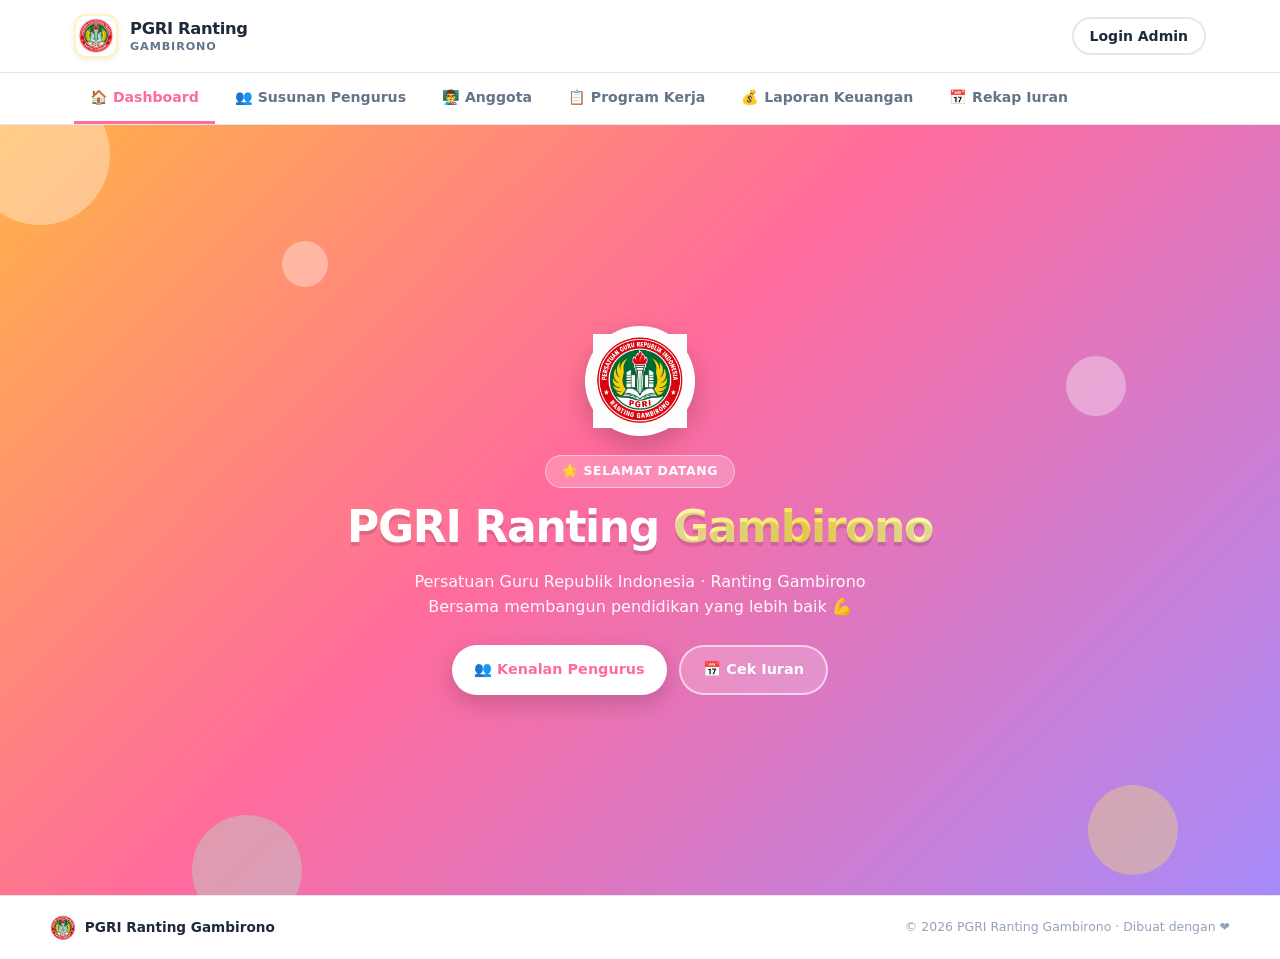
<file: index.html>
<!-- index.html (dashboard) -->
<!DOCTYPE html>
<html lang="id">
<head>
  <meta charset="UTF-8">
  <meta name="viewport" content="width=device-width, initial-scale=1.0">
  <title>Dashboard · PGRI Ranting Gambirono</title>
  <link rel="stylesheet" href="style.css">
</head>
<body class="page-dashboard">

  <header class="header">
    <div class="header-inner">
      <a href="index.html" class="brand">
        <div class="brand-logo"><img src="logo.png" alt="Logo PGRI"></div>
        <div class="brand-text-wrap">
          <span class="brand-title">PGRI Ranting</span>
          <span class="brand-subtitle">Gambirono</span>
        </div>
      </a>
      <div class="header-actions">
        <span id="adminBadge" class="admin-badge hidden"><span class="dot"></span> Admin</span>
        <button id="loginBtn" class="btn btn-outline" type="button">Login Admin</button>
        <button id="logoutBtn" class="btn btn-outline hidden" type="button">Logout</button>
      </div>
    </div>
    <nav class="main-nav">
  <div class="nav-inner">
    <a href="index.html" class="nav-link active">🏠 Dashboard</a>
    <a href="pengurus/index.html" class="nav-link">👥 Susunan Pengurus</a>
    <a href="anggota/index.html" class="nav-link">👨‍🏫 Anggota</a>
    <a href="program/index.html" class="nav-link">📋 Program Kerja</a>
    <a href="keuangan/index.html" class="nav-link">💰 Laporan Keuangan</a>
    <a href="iuran/index.html" class="nav-link">📅 Rekap Iuran</a>
  </div>
</nav>
  </header>

  <!-- HERO FULL SCREEN WELCOME -->
  <section class="hero-welcome">
    <div class="hero-shapes" aria-hidden="true">
      <span class="shape s1"></span><span class="shape s2"></span>
      <span class="shape s3"></span><span class="shape s4"></span>
      <span class="shape s5"></span>
    </div>
    <div class="hero-inner">
      <div class="hero-logo-big"><img src="logo.png" alt="Logo PGRI"></div>
      <div class="hero-badge">🌟 Selamat Datang</div>
      <h1 class="hero-title">PGRI Ranting <span>Gambirono</span></h1>
      <p class="hero-sub">
        Persatuan Guru Republik Indonesia · Ranting Gambirono<br>
        Bersama membangun pendidikan yang lebih baik 💪
      </p>
      <div class="hero-cta">
        <a href="pengurus/index.html" class="cta-btn cta-primary">👥 Kenalan Pengurus</a>
        <a href="iuran/index.html" class="cta-btn cta-secondary">📅 Cek Iuran</a>
      </div>
    </div>
  </section>

  <footer class="footer">
    <div class="footer-inner">
      <div class="footer-brand">
        <img src="logo.png" alt="Logo PGRI" class="footer-logo">
        <span>PGRI Ranting Gambirono</span>
      </div>
      <p class="footer-copy">© 2026 PGRI Ranting Gambirono · Dibuat dengan ❤️</p>
    </div>
  </footer>

  <div id="loginModal" class="modal hidden">
    <div class="modal-backdrop" data-close-modal="login"></div>
    <div class="modal-content">
      <div class="modal-header">
        <h2>Login Admin</h2>
        <button type="button" class="modal-close" data-close-modal="login">✕</button>
      </div>
      <form id="formLogin">
        <div class="form-group">
          <label for="inputPassword">Password</label>
          <input type="password" id="inputPassword" placeholder="Masukkan password admin" required>
        </div>
        <div id="loginError" class="error-msg hidden"></div>
        <div class="modal-actions">
          <button type="button" class="btn btn-ghost" data-close-modal="login">Batal</button>
          <button type="submit" class="btn btn-primary">Masuk</button>
        </div>
      </form>
    </div>
  </div>

  <script src="script.js"></script>
</body>
</html>
</file>
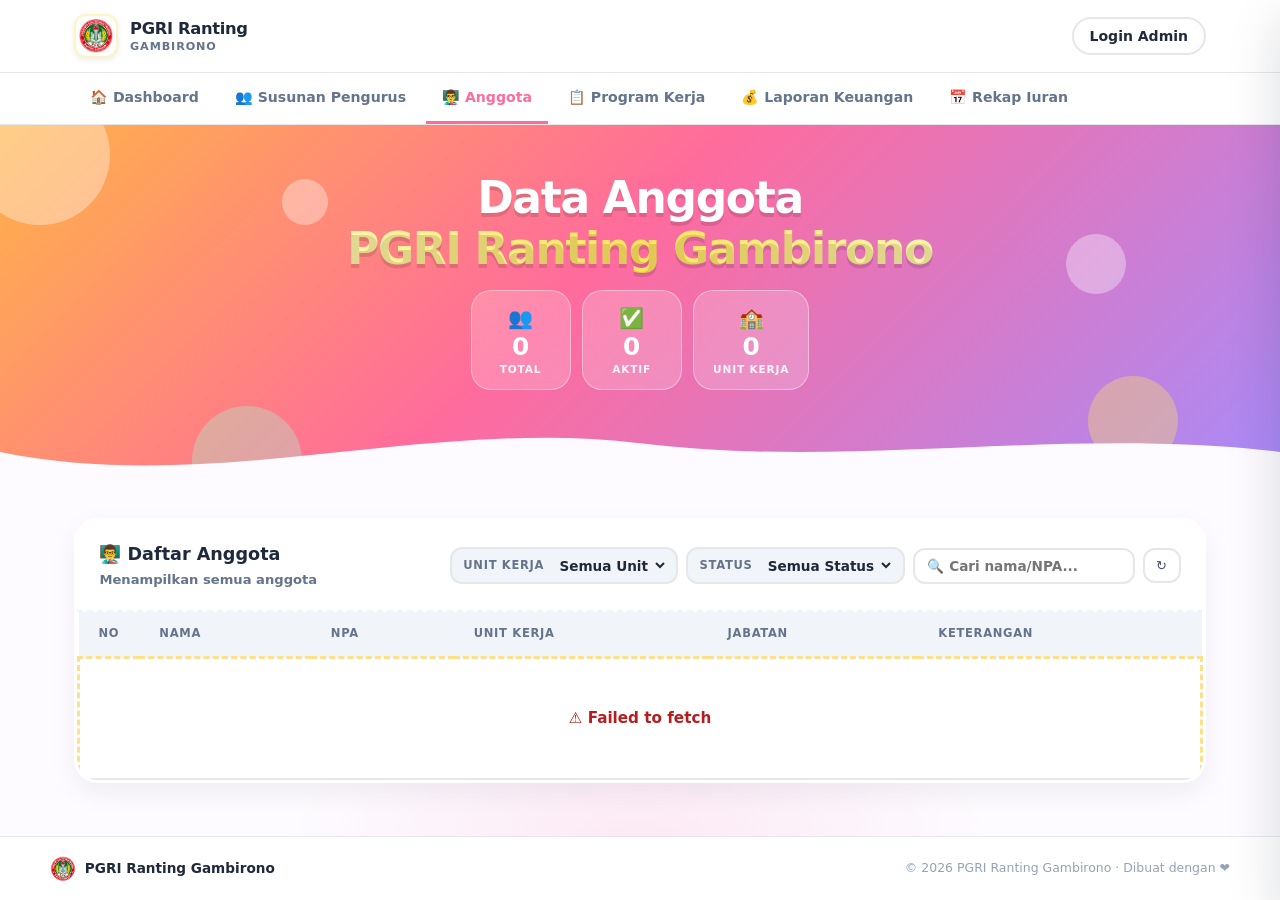
<file: anggota/index.html>
<!DOCTYPE html>
<html lang="id">
<head>
  <meta charset="UTF-8">
  <meta name="viewport" content="width=device-width, initial-scale=1.0">
  <title>Data Anggota · PGRI Ranting Gambirono</title>
  <link rel="stylesheet" href="../style.css">
  <link rel="stylesheet" href="anggota.css">
</head>
<body class="page-anggota">

  <header class="header">
    <div class="header-inner">
      <a href="../index.html" class="brand">
        <div class="brand-logo"><img src="../logo.png" alt="Logo PGRI"></div>
        <div class="brand-text-wrap">
          <span class="brand-title">PGRI Ranting</span>
          <span class="brand-subtitle">Gambirono</span>
        </div>
      </a>
      <div class="header-actions">
        <span id="adminBadge" class="admin-badge hidden"><span class="dot"></span> Admin</span>
        <button id="loginBtn" class="btn btn-outline" type="button">Login Admin</button>
        <button id="logoutBtn" class="btn btn-outline hidden" type="button">Logout</button>
      </div>
    </div>
    <nav class="main-nav">
      <div class="nav-inner">
        <a href="../index.html" class="nav-link">🏠 Dashboard</a>
        <a href="../pengurus/index.html" class="nav-link">👥 Susunan Pengurus</a>
        <a href="../anggota/index.html" class="nav-link active">👨‍🏫 Anggota</a>
        <a href="../program/index.html" class="nav-link">📋 Program Kerja</a>
        <a href="../keuangan/index.html" class="nav-link">💰 Laporan Keuangan</a>
        <a href="../iuran/index.html" class="nav-link">📅 Rekap Iuran</a>
      </div>
    </nav>
  </header>

  <section class="hero-sd">
    <div class="hero-shapes" aria-hidden="true">
      <span class="shape s1"></span><span class="shape s2"></span>
      <span class="shape s3"></span><span class="shape s4"></span>
      <span class="shape s5"></span>
    </div>
    <div class="hero-inner">
      <h1 class="hero-title">Data Anggota <p><span>PGRI Ranting Gambirono</span></h1></p>
      
      <div class="hero-sd-stats">
        <div class="hero-stat">
          <div class="hero-stat-icon">👥</div>
          <div class="hero-stat-num" id="heroTotalAnggota">0</div>
          <div class="hero-stat-label">Total</div>
        </div>
        <div class="hero-stat">
          <div class="hero-stat-icon">✅</div>
          <div class="hero-stat-num" id="heroAktif">0</div>
          <div class="hero-stat-label">Aktif</div>
        </div>
        <div class="hero-stat">
          <div class="hero-stat-icon">🏫</div>
          <div class="hero-stat-num" id="heroUnit">0</div>
          <div class="hero-stat-label">Unit Kerja</div>
        </div>
      </div>
    </div>
    <div class="hero-wave" aria-hidden="true">
      <svg viewBox="0 0 1440 80" preserveAspectRatio="none">
        <path fill="#fdfbff" d="M0,40 C240,90 480,0 720,30 C960,60 1200,10 1440,40 L1440,80 L0,80 Z"/>
      </svg>
    </div>
  </section>

  <main class="container">

    <section class="card-sd">
      <div class="card-sd-header">
        <div>
          <h2 class="card-sd-title">👨‍🏫 Daftar Anggota</h2>
          <p class="card-sd-sub" id="tableSubtitle">Menampilkan semua anggota</p>
        </div>
        <div class="card-sd-actions">
<div class="filter-group">
  <label for="filterUnit">Unit Kerja</label>
  <select id="filterUnit">
    <option value="">Semua Unit</option>
  </select>
</div>
          <div class="filter-group">
            <label for="filterStatus">Status</label>
            <select id="filterStatus">
              <option value="">Semua Status</option>
            </select>
          </div>
          <input type="text" id="searchAnggota" placeholder="🔍 Cari nama/NPA..."
                 style="padding:0.5rem 0.8rem;border:2px solid var(--line);border-radius:12px;font-family:inherit;font-size:0.85rem;font-weight:600;min-width:180px;">
          <button id="refreshBtn" class="btn-icon" type="button" title="Refresh">↻</button>
          <button id="addBtn" class="btn-ceria hidden" type="button">
            <span class="btn-plus">＋</span> Tambah
          </button>
        </div>
      </div>

      <div class="table-wrapper">
        <table id="tabelAnggota">
          <thead>
            <tr>
              <th class="col-no">No</th>
              <th>Nama</th>
              <th>NPA</th>
              <th>Unit Kerja</th>
              <th>Jabatan</th>
              <th>Keterangan</th>
              <th class="admin-only hidden col-aksi text-center">Aksi</th>
            </tr>
          </thead>
          <tbody id="tbodyAnggota">
            <tr>
              <td colspan="7" class="empty-state-sd">
                <div class="spinner"></div>
                <div>Memuat data...</div>
              </td>
            </tr>
          </tbody>
          <tfoot id="tfootAnggota" class="hidden">
            <tr>
              <td colspan="4" class="text-right">Total</td>
              <td colspan="3" id="totalAnggotaFooter">0 anggota</td>
            </tr>
          </tfoot>
        </table>
      </div>
    </section>

  </main>

  <footer class="footer">
    <div class="footer-inner">
      <div class="footer-brand">
        <img src="../logo.png" alt="Logo PGRI" class="footer-logo">
        <span>PGRI Ranting Gambirono</span>
      </div>
      <p class="footer-copy">© 2026 PGRI Ranting Gambirono · Dibuat dengan ❤️</p>
    </div>
  </footer>

  <div id="loginModal" class="modal hidden">
    <div class="modal-backdrop" data-close-modal="login"></div>
    <div class="modal-content">
      <div class="modal-header">
        <h2>Login Admin</h2>
        <button type="button" class="modal-close" data-close-modal="login">✕</button>
      </div>
      <form id="formLogin">
        <div class="form-group">
          <label for="inputPassword">Password</label>
          <input type="password" id="inputPassword" placeholder="Masukkan password admin" required>
        </div>
        <div id="loginError" class="error-msg hidden"></div>
        <div class="modal-actions">
          <button type="button" class="btn btn-ghost" data-close-modal="login">Batal</button>
          <button type="submit" class="btn btn-primary">Masuk</button>
        </div>
      </form>
    </div>
  </div>

  <div id="drawerOverlay" class="drawer-overlay hidden"></div>
  <aside id="drawer" class="drawer">
    <div class="drawer-header">
      <h2 id="drawerTitle">Tambah Anggota</h2>
      <button type="button" class="drawer-close" id="drawerClose">✕</button>
    </div>
    
    <form id="formAnggota" class="drawer-body">
      <input type="hidden" id="inputId" value="">
      
      <div class="form-group">
        <label for="inputNama">Nama Lengkap</label>
        <input type="text" id="inputNama" placeholder="Nama anggota" required>
      </div>
      
      <div class="form-group">
        <label for="inputNpa">NPA (Nomor Pokok Anggota)</label>
        <input type="text" id="inputNpa" placeholder="Contoh: 1234567890">
      </div>
      
      <div class="form-group">
        <label for="inputUnit">Unit Kerja</label>
        <input type="text" id="inputUnit" placeholder="Contoh: SDN Gambirono 1">
      </div>
      
      <!-- KOLOM E: Jabatan (PNS, PPPK, dll) -->
      <div class="form-group">
        <label for="inputStatus">Jabatan (PNS/PPPK/Non ASN)</label>
        <input type="text" id="inputStatus" placeholder="Contoh: PNS" required>
      </div>
      
      <!-- KOLOM F: Status Keanggotaan (Aktif / Tidak Aktif) -->
      <div class="form-group">
        <label for="inputKeterangan">Status Keanggotaan</label>
        <select id="inputKeterangan">
          <option value="Aktif">Aktif</option>
          <option value="Tidak Aktif">Tidak Aktif</option>
          <option value="Pensiun">Pensiun</option>
          <option value="Mutasi">Mutasi</option>
        </select>
      </div>
      
      <div class="drawer-footer">
        <button type="button" class="btn btn-ghost" id="drawerCancel">Batal</button>
        <button type="submit" class="btn btn-primary" id="submitBtn">Simpan</button>
      </div>
    </form>
  </aside>

  <script src="../script.js"></script>
  <script src="anggota.js"></script>
</body>
</html>
</file>
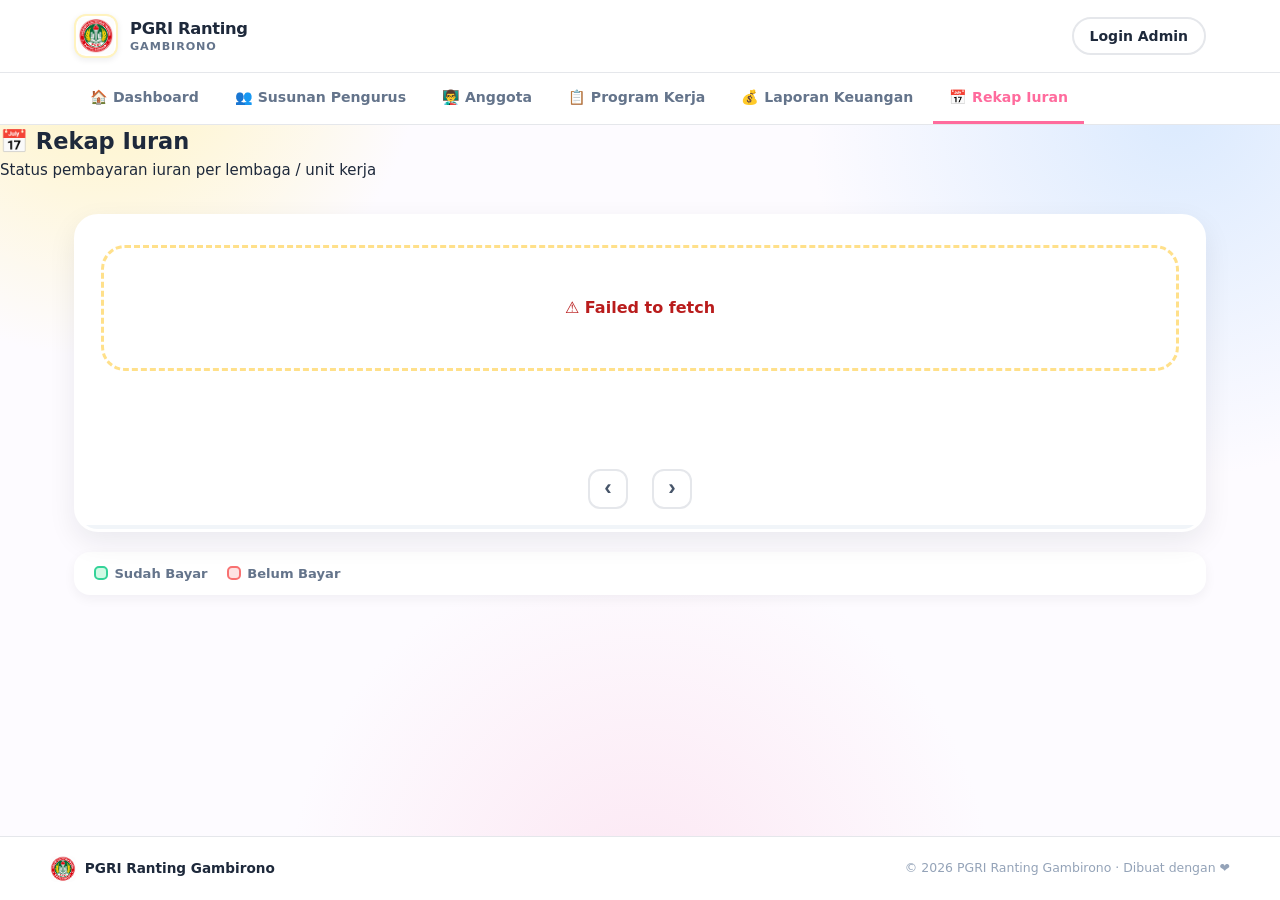
<file: iuran/index.html>
<!DOCTYPE html>
<html lang="id">
<head>
  <meta charset="UTF-8">
  <meta name="viewport" content="width=device-width, initial-scale=1.0">
  <title>Rekap Iuran · PGRI Ranting Gambirono</title>
  <link rel="stylesheet" href="../style.css">
  <link rel="stylesheet" href="iuran.css">
</head>
<body class="page-iuran">

  <header class="header">
    <div class="header-inner">
      <a href="../index.html" class="brand">
        <div class="brand-logo"><img src="../logo.png" alt="Logo PGRI"></div>
        <div class="brand-text-wrap">
          <span class="brand-title">PGRI Ranting</span>
          <span class="brand-subtitle">Gambirono</span>
        </div>
      </a>
      <div class="header-actions">
        <span id="adminBadge" class="admin-badge hidden"><span class="dot"></span> Admin</span>
        <button id="loginBtn" class="btn btn-outline" type="button">Login Admin</button>
        <button id="logoutBtn" class="btn btn-outline hidden" type="button">Logout</button>
      </div>
    </div>
    <nav class="main-nav">
      <div class="nav-inner">
        <a href="../index.html" class="nav-link">🏠 Dashboard</a>
        <a href="../pengurus/index.html" class="nav-link">👥 Susunan Pengurus</a>
        <a href="../anggota/index.html" class="nav-link">👨‍🏫 Anggota</a>
        <a href="../program/index.html" class="nav-link">📋 Program Kerja</a>
        <a href="../keuangan/index.html" class="nav-link">💰 Laporan Keuangan</a>
        <a href="../iuran/index.html" class="nav-link active">📅 Rekap Iuran</a>
      </div>
    </nav>
  </header>

  <section class="page-header-simple">
    <div class="page-header-inner">
      <h1>📅 Rekap Iuran</h1>
      <p>Status pembayaran iuran per lembaga / unit kerja</p>
    </div>
  </section>

  <main class="container">

    <!-- SLIDE LEMBAGA -->
    <div class="lembaga-slider">
      <div class="lembaga-slide" id="lembagaSlide">
        <div class="spinner"></div>
        <div class="lembaga-empty">Memuat data iuran...</div>
      </div>
      <div class="slider-controls">
        <button class="slider-btn" id="prevSlide" type="button">‹</button>
        <div class="slider-dots" id="sliderDots"></div>
        <button class="slider-btn" id="nextSlide" type="button">›</button>
      </div>
      <div class="slider-progress"><div class="slider-progress-bar" id="sliderProgress"></div></div>
    </div>

    <!-- LEGENDA -->
    <div class="legend-bar">
      <span class="legend-item"><span class="legend-dot bayar"></span> Sudah Bayar</span>
      <span class="legend-item"><span class="legend-dot belum"></span> Belum Bayar</span>
    </div>

  </main>

  <footer class="footer">
    <div class="footer-inner">
      <div class="footer-brand">
        <img src="../logo.png" alt="Logo PGRI" class="footer-logo">
        <span>PGRI Ranting Gambirono</span>
      </div>
      <p class="footer-copy">© 2026 PGRI Ranting Gambirono · Dibuat dengan ❤️</p>
    </div>
  </footer>

  <!-- LOGIN MODAL -->
  <div id="loginModal" class="modal hidden">
    <div class="modal-backdrop" data-close-modal="login"></div>
    <div class="modal-content">
      <div class="modal-header">
        <h2>Login Admin</h2>
        <button type="button" class="modal-close" data-close-modal="login">✕</button>
      </div>
      <form id="formLogin">
        <div class="form-group">
          <label for="inputPassword">Password</label>
          <input type="password" id="inputPassword" placeholder="Masukkan password admin" required>
        </div>
        <div id="loginError" class="error-msg hidden"></div>
        <div class="modal-actions">
          <button type="button" class="btn btn-ghost" data-close-modal="login">Batal</button>
          <button type="submit" class="btn btn-primary">Masuk</button>
        </div>
      </form>
    </div>
  </div>

  <script src="../script.js"></script>
  <script src="iuran.js"></script>
</body>
</html>
</file>
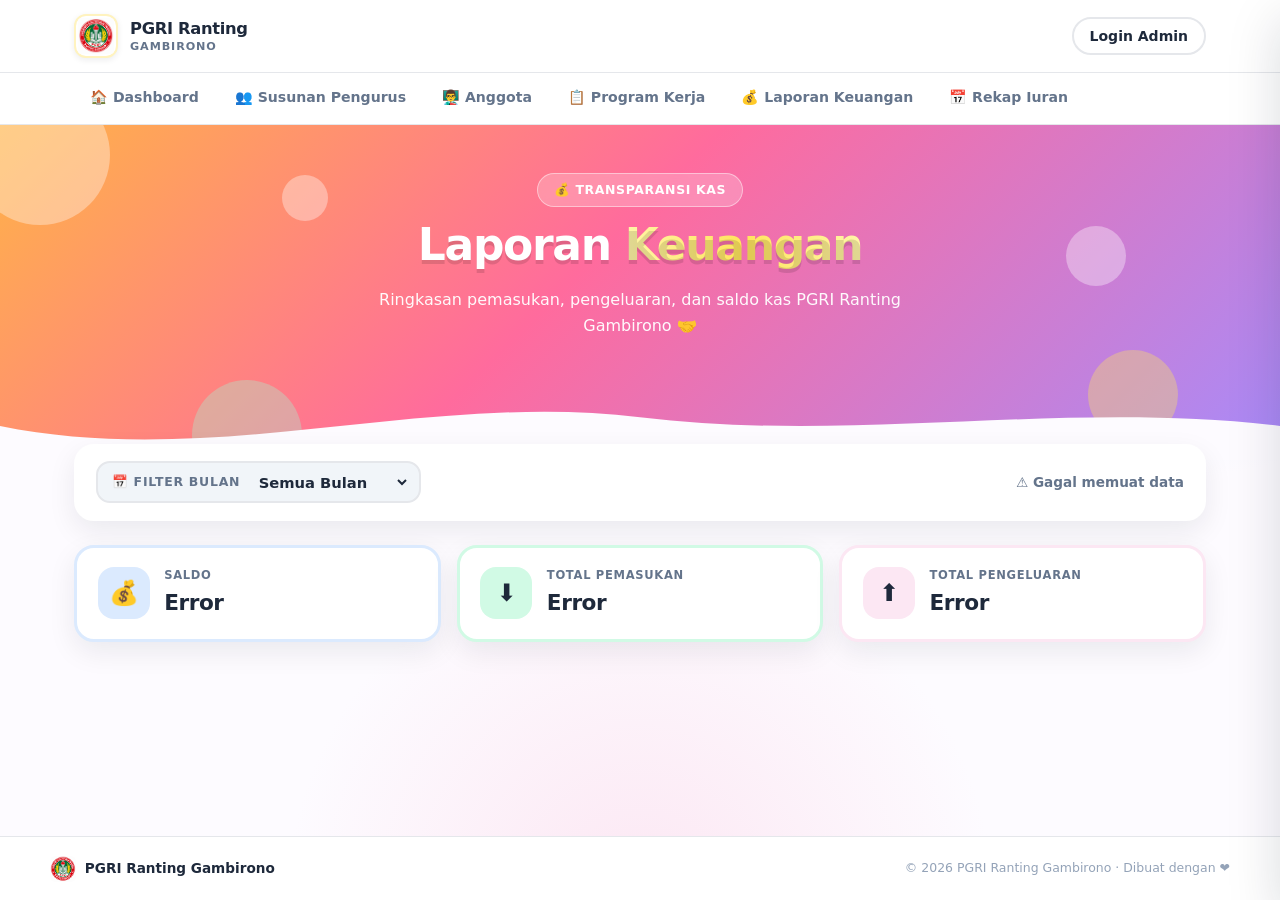
<file: keuangan/index.html>
<!DOCTYPE html>
<html lang="id">
<head>
  <meta charset="UTF-8">
  <meta name="viewport" content="width=device-width, initial-scale=1.0">
  <title>Laporan Keuangan · PGRI Ranting Gambirono</title>
  <link rel="stylesheet" href="../style.css">
  <link rel="stylesheet" href="keuangan.css">
</head>
<body class="page-keuangan">

  <header class="header">
    <div class="header-inner">
      <a href="../index.html" class="brand">
        <div class="brand-logo"><img src="../logo.png" alt="Logo PGRI"></div>
        <div class="brand-text-wrap">
          <span class="brand-title">PGRI Ranting</span>
          <span class="brand-subtitle">Gambirono</span>
        </div>
      </a>
      <div class="header-actions">
        <span id="adminBadge" class="admin-badge hidden"><span class="dot"></span> Admin</span>
        <button id="loginBtn" class="btn btn-outline" type="button">Login Admin</button>
        <button id="logoutBtn" class="btn btn-outline hidden" type="button">Logout</button>
      </div>
    </div>
    <nav class="main-nav">
  <div class="nav-inner">
    <a href="../index.html" class="nav-link">🏠 Dashboard</a>
    <a href="../pengurus/index.html" class="nav-link">👥 Susunan Pengurus</a>
    <a href="../anggota/index.html" class="nav-link">👨‍🏫 Anggota</a>
    <a href="../program/index.html" class="nav-link">📋 Program Kerja</a>
    <a href="../keuangan/index.html" class="nav-link">💰 Laporan Keuangan</a>
    <a href="../iuran/index.html" class="nav-link">📅 Rekap Iuran</a>
  </div>
</nav>
  </header>

  <section class="hero-sd">
    <div class="hero-shapes" aria-hidden="true">
      <span class="shape s1"></span><span class="shape s2"></span>
      <span class="shape s3"></span><span class="shape s4"></span>
      <span class="shape s5"></span>
    </div>
    <div class="hero-inner">
      <div class="hero-badge">💰 Transparansi Kas</div>
      <h1 class="hero-title">Laporan <span>Keuangan</span></h1>
      <p class="hero-sub">
        Ringkasan pemasukan, pengeluaran, dan saldo kas PGRI Ranting Gambirono 🤝
      </p>
    </div>
    <div class="hero-wave" aria-hidden="true">
      <svg viewBox="0 0 1440 80" preserveAspectRatio="none">
        <path fill="#fdfbff" d="M0,40 C240,90 480,0 720,30 C960,60 1200,10 1440,40 L1440,80 L0,80 Z"/>
      </svg>
    </div>
  </section>

  <main class="container">

    <!-- FILTER BULAN (publik + admin) -->
    <div class="filter-bulan-bar">
      <div class="filter-bulan-group">
        <label for="filterBulan">📅 Filter Bulan</label>
        <select id="filterBulan">
          <option value="">Semua Bulan</option>
        </select>
      </div>
      <div class="filter-bulan-info" id="filterInfo">Menampilkan semua transaksi</div>
    </div>

    <!-- 3 KARTU PUBLIK -->
    <div class="stats-sd" style="margin-top:0;">
      <div class="stat-sd stat-blue">
        <div class="stat-sd-icon">💰</div>
        <div class="stat-sd-body">
          <div class="stat-sd-label">Saldo</div>
          <div class="stat-sd-value" id="statSaldo">Memuat...</div>
        </div>
      </div>
      <div class="stat-sd stat-green">
        <div class="stat-sd-icon">⬇️</div>
        <div class="stat-sd-body">
          <div class="stat-sd-label">Total Pemasukan</div>
          <div class="stat-sd-value" id="statDebet">Memuat...</div>
        </div>
      </div>
      <div class="stat-sd stat-pink">
        <div class="stat-sd-icon">⬆️</div>
        <div class="stat-sd-body">
          <div class="stat-sd-label">Total Pengeluaran</div>
          <div class="stat-sd-value" id="statKredit">Memuat...</div>
        </div>
      </div>
    </div>

    <!-- BUKU KAS ADMIN -->
    <section id="bukuKasSection" class="card-sd hidden">
      <div class="card-sd-header">
        <div>
          <h2 class="card-sd-title">📒 Buku Kas
            <span style="font-size:0.68rem;background:#fef3c7;color:#92400e;padding:0.2rem 0.55rem;border-radius:999px;margin-left:0.35rem;vertical-align:middle;">ADMIN</span>
          </h2>
          <p class="card-sd-sub" id="tableSubtitle">Kelola transaksi kas</p>
        </div>
        <div class="card-sd-actions">
          <button id="refreshBtn" class="btn-icon" type="button" title="Refresh">↻</button>
          <button id="addBtn" class="btn-ceria" type="button">
            <span class="btn-plus">＋</span> Tambah
          </button>
        </div>
      </div>

      <div class="table-wrapper">
        <table id="tabelKas">
          <thead>
            <tr>
              <th class="col-no">No</th>
              <th class="col-tgl">Tanggal</th>
              <th>Uraian</th>
              <th class="text-right">Debet</th>
              <th class="text-right">Kredit</th>
              <th class="text-right">Saldo</th>
              <th class="text-center col-aksi">Aksi</th>
            </tr>
          </thead>
          <tbody id="tbodyKas">
            <tr>
              <td colspan="7" class="empty-state-sd">
                <div class="spinner"></div>
                <div>Memuat data...</div>
              </td>
            </tr>
          </tbody>
          <tfoot id="tfootKas" class="hidden">
            <tr>
              <td colspan="3" class="text-right">Total</td>
              <td class="text-right" id="totalDebetFooter">Rp 0</td>
              <td class="text-right" id="totalKreditFooter">Rp 0</td>
              <td class="text-right" id="saldoAkhirFooter">Rp 0</td>
              <td></td>
            </tr>
          </tfoot>
        </table>
      </div>
    </section>

  </main>

  <footer class="footer">
    <div class="footer-inner">
      <div class="footer-brand">
        <img src="../logo.png" alt="Logo PGRI" class="footer-logo">
        <span>PGRI Ranting Gambirono</span>
      </div>
      <p class="footer-copy">© 2026 PGRI Ranting Gambirono · Dibuat dengan ❤️</p>
    </div>
  </footer>

  <div id="loginModal" class="modal hidden">
    <div class="modal-backdrop" data-close-modal="login"></div>
    <div class="modal-content">
      <div class="modal-header">
        <h2>Login Admin</h2>
        <button type="button" class="modal-close" data-close-modal="login">✕</button>
      </div>
      <form id="formLogin">
        <div class="form-group">
          <label for="inputPassword">Password</label>
          <input type="password" id="inputPassword" placeholder="Masukkan password admin" required>
        </div>
        <div id="loginError" class="error-msg hidden"></div>
        <div class="modal-actions">
          <button type="button" class="btn btn-ghost" data-close-modal="login">Batal</button>
          <button type="submit" class="btn btn-primary">Masuk</button>
        </div>
      </form>
    </div>
  </div>

  <div id="drawerOverlay" class="drawer-overlay hidden"></div>
  <aside id="drawer" class="drawer">
    <div class="drawer-header">
      <h2 id="drawerTitle">Tambah Transaksi</h2>
      <button type="button" class="drawer-close" id="drawerClose">✕</button>
    </div>
    <form id="formTransaksi" class="drawer-body">
      <input type="hidden" id="inputId" value="">
      <div class="form-group">
        <label for="inputTanggal">Tanggal</label>
        <input type="date" id="inputTanggal" required>
      </div>
      <div class="form-group">
        <label for="inputUraian">Uraian</label>
        <input type="text" id="inputUraian" placeholder="Contoh: Iuran anggota..." required>
      </div>
      <div class="form-group">
        <label>Jenis Transaksi</label>
        <div class="segmented">
          <label class="segmented-item">
            <input type="radio" name="jenis" value="debet" checked>
            <span>⬇️ Debet (Masuk)</span>
          </label>
          <label class="segmented-item">
            <input type="radio" name="jenis" value="kredit">
            <span>⬆️ Kredit (Keluar)</span>
          </label>
        </div>
      </div>
      <div class="form-group">
        <label for="inputJumlah" id="labelJumlah">Jumlah Debet (Rp)</label>
        <input type="number" id="inputJumlah" min="0" step="1" placeholder="0" required>
        <small class="hint" id="jumlahPreview">Rp 0</small>
      </div>
      <div class="drawer-footer">
        <button type="button" class="btn btn-ghost" id="drawerCancel">Batal</button>
        <button type="submit" class="btn btn-primary" id="submitBtn">Simpan</button>
      </div>
    </form>
  </aside>

  <script src="../script.js"></script>
  <script src="keuangan.js"></script>
</body>
</html>
</file>
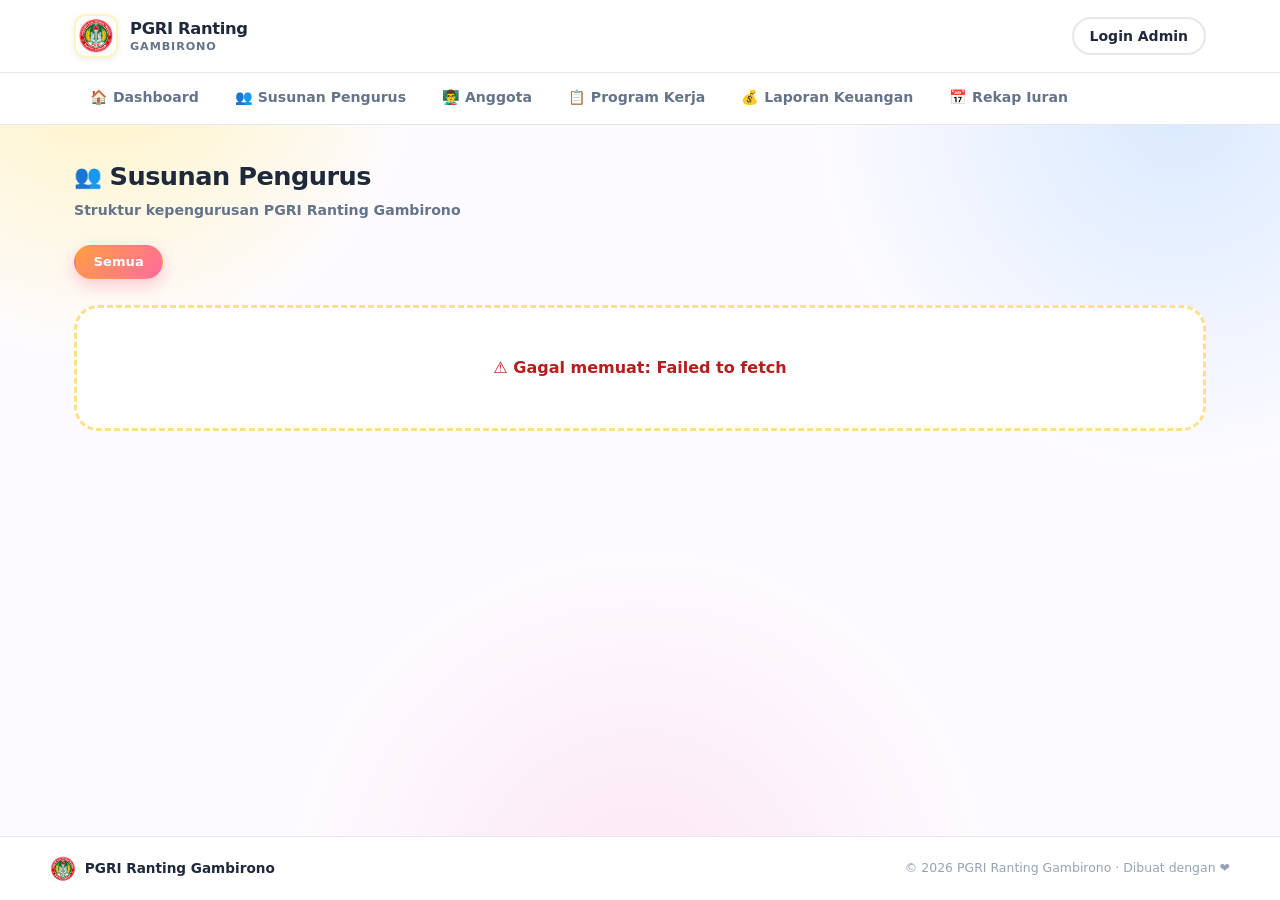
<file: pengurus/index.html>
<!DOCTYPE html>
<html lang="id">
<head>
  <meta charset="UTF-8">
  <meta name="viewport" content="width=device-width, initial-scale=1.0">
  <title>Susunan Pengurus · PGRI Ranting Gambirono</title>
  <link rel="stylesheet" href="../style.css">
  <link rel="stylesheet" href="pengurus.css">
</head>
<body class="page-pengurus">

  <header class="header">
    <div class="header-inner">
      <a href="../index.html" class="brand">
        <div class="brand-logo"><img src="../logo.png" alt="Logo PGRI"></div>
        <div class="brand-text-wrap">
          <span class="brand-title">PGRI Ranting</span>
          <span class="brand-subtitle">Gambirono</span>
        </div>
      </a>
      <div class="header-actions">
        <span id="adminBadge" class="admin-badge hidden"><span class="dot"></span> Admin</span>
        <button id="loginBtn" class="btn btn-outline" type="button">Login Admin</button>
        <button id="logoutBtn" class="btn btn-outline hidden" type="button">Logout</button>
      </div>
    </div>
   <nav class="main-nav">
  <div class="nav-inner">
    <a href="../index.html" class="nav-link">🏠 Dashboard</a>
    <a href="../pengurus/index.html" class="nav-link">👥 Susunan Pengurus</a>
    <a href="../anggota/index.html" class="nav-link">👨‍🏫 Anggota</a>
    <a href="../program/index.html" class="nav-link">📋 Program Kerja</a>
    <a href="../keuangan/index.html" class="nav-link">💰 Laporan Keuangan</a>
    <a href="../iuran/index.html" class="nav-link">📅 Rekap Iuran</a>
  </div>
</nav>
  </header>

  <!-- HERO -->


  <main class="container">

    <div class="section-header-sd">
      <div>
        <h2 class="section-title-sd"><span class="title-icon">👥</span> Susunan Pengurus</h2>
        <p class="section-subtitle-sd">Struktur kepengurusan PGRI Ranting Gambirono</p>
      </div>
      <button id="addPengurusBtn" class="btn-ceria hidden" type="button">
        <span class="btn-plus">＋</span> Tambah Pengurus
      </button>
    </div>

    <div class="chip-filter" id="chipFilter">
      <button class="chip active" data-filter="">Semua</button>
    </div>

    <div id="pengurusGrid" class="pengurus-grid">
      <div class="empty-state-sd">
        <div class="spinner"></div>
        <div>Memuat data pengurus...</div>
      </div>
    </div>

  </main>

  <footer class="footer">
    <div class="footer-inner">
      <div class="footer-brand">
        <img src="../logo.png" alt="Logo PGRI" class="footer-logo">
        <span>PGRI Ranting Gambirono</span>
      </div>
      <p class="footer-copy">© 2026 PGRI Ranting Gambirono · Dibuat dengan ❤️</p>
    </div>
  </footer>

  <!-- LOGIN MODAL -->
  <div id="loginModal" class="modal hidden">
    <div class="modal-backdrop" data-close-modal="login"></div>
    <div class="modal-content">
      <div class="modal-header">
        <h2>Login Admin</h2>
        <button type="button" class="modal-close" data-close-modal="login">✕</button>
      </div>
      <form id="formLogin">
        <div class="form-group">
          <label for="inputPassword">Password</label>
          <input type="password" id="inputPassword" placeholder="Masukkan password admin" required>
        </div>
        <div id="loginError" class="error-msg hidden"></div>
        <div class="modal-actions">
          <button type="button" class="btn btn-ghost" data-close-modal="login">Batal</button>
          <button type="submit" class="btn btn-primary">Masuk</button>
        </div>
      </form>
    </div>
  </div>

  <!-- MODAL PENGURUS -->
  <div id="pengurusModal" class="modal hidden">
    <div class="modal-backdrop" data-close-modal="pengurus"></div>
    <div class="modal-content">
      <div class="modal-header">
        <h2 id="pengurusModalTitle">Tambah Pengurus</h2>
        <button type="button" class="modal-close" data-close-modal="pengurus">✕</button>
      </div>
      <form id="formPengurus">
        <input type="hidden" id="pengurusId" value="">
        <div class="form-group">
          <label for="pengurusNama">Nama Lengkap</label>
          <input type="text" id="pengurusNama" placeholder="Nama pengurus" required>
        </div>
        <div class="form-group">
          <label for="pengurusJabatan">Jabatan</label>
          <input type="text" id="pengurusJabatan" placeholder="Contoh: Ketua, Sekretaris" required>
        </div>
        <div class="form-group">
          <label for="pengurusPeriode">Periode</label>
          <input type="text" id="pengurusPeriode" placeholder="Contoh: 2024-2029">
        </div>
        <div class="form-group">
  <label for="pengurusAsalInstansi">Asal Instansi</label>
  <input type="text" id="pengurusAsalInstansi" placeholder="Contoh: SDN Gambirono 01">
</div>
<div class="form-group">
  <label for="pengurusNpa">NPA</label>
  <input type="text" id="pengurusNpa" placeholder="Nomor Pokok Anggota">
</div>
        <div class="modal-actions">
          <button type="button" class="btn btn-ghost" data-close-modal="pengurus">Batal</button>
          <button type="submit" class="btn btn-primary">Simpan</button>
        </div>
      </form>
    </div>
  </div>

  <script src="../script.js"></script>
  <script src="pengurus.js"></script>
</body>
</html>
</file>
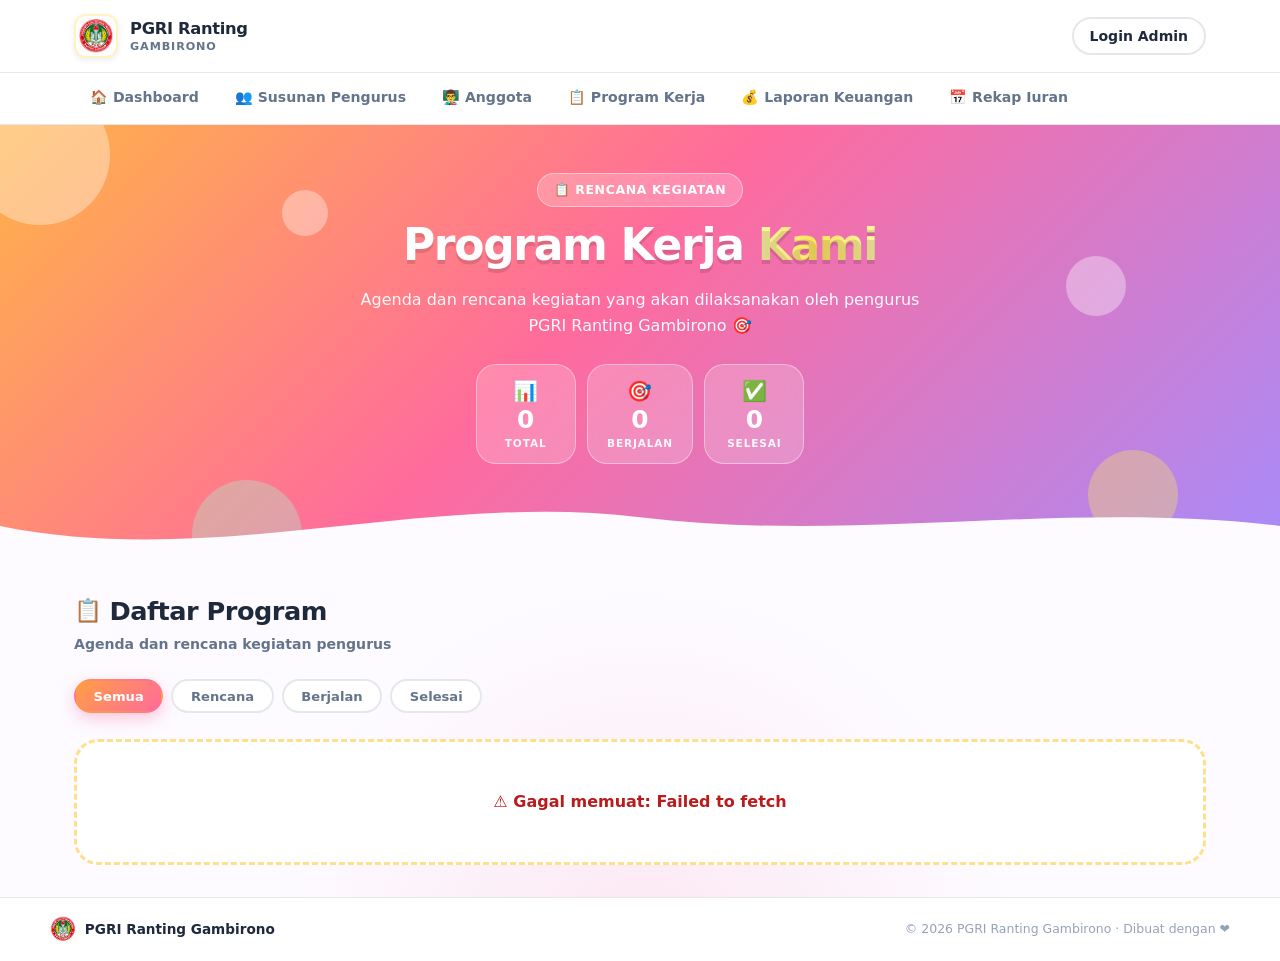
<file: program/index.html>
<!DOCTYPE html>
<html lang="id">
<head>
  <meta charset="UTF-8">
  <meta name="viewport" content="width=device-width, initial-scale=1.0">
  <title>Program Kerja · PGRI Ranting Gambirono</title>
  <link rel="stylesheet" href="../style.css">
  <link rel="stylesheet" href="program.css">
</head>
<body class="page-program">

  <header class="header">
    <div class="header-inner">
      <a href="../index.html" class="brand">
        <div class="brand-logo"><img src="../logo.png" alt="Logo PGRI"></div>
        <div class="brand-text-wrap">
          <span class="brand-title">PGRI Ranting</span>
          <span class="brand-subtitle">Gambirono</span>
        </div>
      </a>
      <div class="header-actions">
        <span id="adminBadge" class="admin-badge hidden"><span class="dot"></span> Admin</span>
        <button id="loginBtn" class="btn btn-outline" type="button">Login Admin</button>
        <button id="logoutBtn" class="btn btn-outline hidden" type="button">Logout</button>
      </div>
    </div>
   <nav class="main-nav">
  <div class="nav-inner">
    <a href="../index.html" class="nav-link">🏠 Dashboard</a>
    <a href="../pengurus/index.html" class="nav-link">👥 Susunan Pengurus</a>
    <a href="../anggota/index.html" class="nav-link">👨‍🏫 Anggota</a>
    <a href="../program/index.html" class="nav-link">📋 Program Kerja</a>
    <a href="../keuangan/index.html" class="nav-link">💰 Laporan Keuangan</a>
    <a href="../iuran/index.html" class="nav-link">📅 Rekap Iuran</a>
  </div>
</nav>
  </header>

  <section class="hero-sd">
    <div class="hero-shapes" aria-hidden="true">
      <span class="shape s1"></span><span class="shape s2"></span>
      <span class="shape s3"></span><span class="shape s4"></span>
      <span class="shape s5"></span>
    </div>
    <div class="hero-inner">
      <div class="hero-badge">📋 Rencana Kegiatan</div>
      <h1 class="hero-title">Program Kerja <span>Kami</span></h1>
      <p class="hero-sub">
        Agenda dan rencana kegiatan yang akan dilaksanakan
        oleh pengurus PGRI Ranting Gambirono 🎯
      </p>
      <div class="hero-sd-stats">
        <div class="hero-stat">
          <div class="hero-stat-icon">📊</div>
          <div class="hero-stat-num" id="heroTotal">0</div>
          <div class="hero-stat-label">Total</div>
        </div>
        <div class="hero-stat">
          <div class="hero-stat-icon">🎯</div>
          <div class="hero-stat-num" id="heroBerjalan">0</div>
          <div class="hero-stat-label">Berjalan</div>
        </div>
        <div class="hero-stat">
          <div class="hero-stat-icon">✅</div>
          <div class="hero-stat-num" id="heroSelesai">0</div>
          <div class="hero-stat-label">Selesai</div>
        </div>
      </div>
    </div>
    <div class="hero-wave" aria-hidden="true">
      <svg viewBox="0 0 1440 80" preserveAspectRatio="none">
        <path fill="#fdfbff" d="M0,40 C240,90 480,0 720,30 C960,60 1200,10 1440,40 L1440,80 L0,80 Z"/>
      </svg>
    </div>
  </section>

  <main class="container">

    <div class="section-header-sd">
      <div>
        <h2 class="section-title-sd"><span class="title-icon">📋</span> Daftar Program</h2>
        <p class="section-subtitle-sd">Agenda dan rencana kegiatan pengurus</p>
      </div>
      <button id="addProgramBtn" class="btn-ceria hidden" type="button">
        <span class="btn-plus">＋</span> Tambah Program
      </button>
    </div>

    <div class="chip-filter" id="chipFilter">
      <button class="chip active" data-filter="">Semua</button>
      <button class="chip" data-filter="Rencana">Rencana</button>
      <button class="chip" data-filter="Berjalan">Berjalan</button>
      <button class="chip" data-filter="Selesai">Selesai</button>
    </div>

    <div id="programList" class="program-list">
      <div class="empty-state-sd">
        <div class="spinner"></div>
        <div>Memuat data program...</div>
      </div>
    </div>

  </main>

  <footer class="footer">
    <div class="footer-inner">
      <div class="footer-brand">
        <img src="../logo.png" alt="Logo PGRI" class="footer-logo">
        <span>PGRI Ranting Gambirono</span>
      </div>
      <p class="footer-copy">© 2026 PGRI Ranting Gambirono · Dibuat dengan ❤️</p>
    </div>
  </footer>

  <div id="loginModal" class="modal hidden">
    <div class="modal-backdrop" data-close-modal="login"></div>
    <div class="modal-content">
      <div class="modal-header">
        <h2>Login Admin</h2>
        <button type="button" class="modal-close" data-close-modal="login">✕</button>
      </div>
      <form id="formLogin">
        <div class="form-group">
          <label for="inputPassword">Password</label>
          <input type="password" id="inputPassword" placeholder="Masukkan password admin" required>
        </div>
        <div id="loginError" class="error-msg hidden"></div>
        <div class="modal-actions">
          <button type="button" class="btn btn-ghost" data-close-modal="login">Batal</button>
          <button type="submit" class="btn btn-primary">Masuk</button>
        </div>
      </form>
    </div>
  </div>

  <div id="programModal" class="modal hidden">
    <div class="modal-backdrop" data-close-modal="program"></div>
    <div class="modal-content">
      <div class="modal-header">
        <h2 id="programModalTitle">Tambah Program</h2>
        <button type="button" class="modal-close" data-close-modal="program">✕</button>
      </div>
      <form id="formProgram">
        <input type="hidden" id="programId" value="">
        <div class="form-group">
          <label for="programNama">Nama Program</label>
          <input type="text" id="programNama" placeholder="Contoh: Pelatihan Guru" required>
        </div>
        <div class="form-group">
          <label for="programDeskripsi">Deskripsi</label>
          <input type="text" id="programDeskripsi" placeholder="Penjelasan singkat">
        </div>
        <div class="form-group">
          <label for="programTanggal">Target / Tanggal</label>
          <input type="text" id="programTanggal" placeholder="Contoh: Desember 2026">
        </div>
        <div class="form-group">
          <label for="programStatus">Status</label>
          <select id="programStatus">
            <option value="Rencana">Rencana</option>
            <option value="Berjalan">Berjalan</option>
            <option value="Selesai">Selesai</option>
          </select>
        </div>
        <div class="modal-actions">
          <button type="button" class="btn btn-ghost" data-close-modal="program">Batal</button>
          <button type="submit" class="btn btn-primary">Simpan</button>
        </div>
      </form>
    </div>
  </div>

  <script src="../script.js"></script>
  <script src="program.js"></script>
</body>
</html>
</file>
<file: style.css>
/* ============================================================
   RESET & VARIABLES — GAYA WEB SD CERIA
============================================================ */
*, *::before, *::after {
  margin: 0; padding: 0; box-sizing: border-box;
}

html { -webkit-text-size-adjust: 100%; }

:root {
  --sd-yellow: #ffd93d;
  --sd-orange: #ff9f43;
  --sd-pink:   #ff6b9d;
  --sd-purple: #a78bfa;
  --sd-blue:   #4facfe;
  --sd-green:  #34d399;
  --sd-teal:   #2dd4bf;
  --sd-red:    #f87171;
  --sd-cream:  #fff9e6;
  --sd-ink:    #1e293b;
  --sd-muted:  #64748b;
  --sd-line:   #e5e7eb;
  --sd-line-soft: #f1f5f9;
  --sd-bg:     #fdfbff;
  --sd-surface:#ffffff;

  --ink:       #0b1220;
  --ink-soft:  #475569;
  --ink-mute:  #94a3b8;
  --line:      #e5e7eb;
  --line-soft: #f1f5f9;
  --bg:        #fdfbff;
  --surface:   #ffffff;

  --accent:      #4facfe;
  --accent-hover:#2563eb;
  --accent-soft: #eff4ff;

  --green:    #047857;
  --green-bg: #ecfdf5;
  --red:      #b91c1c;
  --red-bg:   #fef2f2;

  --radius:    16px;
  --radius-sm: 10px;
  --shadow-sm: 0 1px 3px rgba(15,23,42,.06);
  --shadow-md: 0 8px 24px rgba(15,23,42,.08);
  --shadow-lg: 0 20px 50px rgba(15,23,42,.15);
}

body {
  font-family: 'Nunito', 'Segoe UI', system-ui, -apple-system, sans-serif;
  font-size: 15px;
  line-height: 1.5;
  color: var(--sd-ink);
  background:
    radial-gradient(circle at 8% 4%, #fff3bf 0, transparent 22%),
    radial-gradient(circle at 92% 12%, #dbeafe 0, transparent 26%),
    radial-gradient(circle at 50% 100%, #fce7f3 0, transparent 32%),
    var(--sd-bg);
  -webkit-font-smoothing: antialiased;
  min-height: 100vh;
  display: flex;
  flex-direction: column;
}

/* ============================================================
   HEADER
============================================================ */
.header {
  background: #ffffff;
  border-bottom: 1px solid var(--line);
  position: sticky;
  top: 0;
  z-index: 40;
}

.header-inner {
  max-width: 1180px;
  margin: 0 auto;
  padding: 0.875rem 1.5rem;
  display: flex;
  justify-content: space-between;
  align-items: center;
  gap: 1rem;
}

.brand {
  display: flex;
  align-items: center;
  gap: 0.75rem;
  text-decoration: none;
}

.brand-logo {
  width: 44px; height: 44px;
  flex-shrink: 0;
  display: flex; align-items: center; justify-content: center;
  border-radius: 12px;
  overflow: hidden;
  background: #fff;
  padding: 2px;
  box-shadow: 0 2px 6px rgba(15,23,42,.08);
  border: 2px solid #fff3bf;
}
.brand-logo img { width: 100%; height: 100%; object-fit: contain; display: block; }

.brand-text-wrap { display: flex; flex-direction: column; line-height: 1.2; }
.brand-title    { font-size: 1.02rem; font-weight: 900; color: var(--sd-ink); letter-spacing: -0.02em; }
.brand-subtitle { font-size: 0.7rem; font-weight: 800; color: var(--sd-muted); text-transform: uppercase; letter-spacing: 0.08em; margin-top: 2px; }

.header-actions { display: flex; align-items: center; gap: 0.65rem; }

.admin-badge {
  display: inline-flex; align-items: center; gap: 0.4rem;
  background: var(--green-bg); color: var(--green);
  padding: 0.35rem 0.7rem; border-radius: 999px;
  font-size: 0.78rem; font-weight: 800;
}
.admin-badge .dot { width: 7px; height: 7px; border-radius: 50%; background: var(--green); }

/* NAV */
.main-nav { background: #fff; border-top: 1px solid var(--line); }
.nav-inner {
  max-width: 1180px; margin: 0 auto;
  padding: 0 1.5rem;
  display: flex; gap: 0.25rem;
  overflow-x: auto; scrollbar-width: none;
}
.nav-inner::-webkit-scrollbar { display: none; }

.nav-link {
  padding: 0.85rem 1rem;
  font-size: 0.88rem; font-weight: 800;
  color: var(--sd-muted);
  text-decoration: none;
  border-bottom: 3px solid transparent;
  white-space: nowrap;
  transition: color 0.15s, border-color 0.15s;
  display: inline-flex; align-items: center; gap: 0.4rem;
}
.nav-link:hover { color: var(--sd-ink); }
.nav-link.active { color: var(--sd-pink); border-bottom-color: var(--sd-pink); }

/* ============================================================
   BUTTONS
============================================================ */
.btn {
  display: inline-flex; align-items: center; justify-content: center; gap: 0.4rem;
  padding: 0.55rem 1rem;
  border: 1px solid transparent;
  border-radius: 999px;
  font-size: 0.875rem; font-weight: 800;
  font-family: inherit;
  cursor: pointer;
  transition: all 0.18s;
  white-space: nowrap;
}
.btn:disabled { opacity: 0.55; cursor: not-allowed; }

.btn-primary {
  background: linear-gradient(135deg, var(--sd-orange), var(--sd-pink));
  color: #fff; border: none;
  box-shadow: 0 6px 16px rgba(255,107,157,.35);
}
.btn-primary:hover:not(:disabled) {
  box-shadow: 0 10px 22px rgba(255,107,157,.45);
  transform: translateY(-2px);
}

.btn-outline {
  background: #fff; color: var(--sd-ink);
  border: 2px solid var(--line);
}
.btn-outline:hover:not(:disabled) { border-color: var(--sd-purple); color: var(--sd-purple); }

.btn-ghost {
  background: transparent; color: var(--ink-soft);
  border: 1px solid transparent;
}
.btn-ghost:hover:not(:disabled) { background: var(--line-soft); color: var(--ink); }

.btn-icon {
  background: #fff; color: var(--ink-soft);
  border: 2px solid var(--line);
  padding: 0.5rem 0.7rem; border-radius: 12px;
}
.btn-icon:hover { border-color: var(--sd-purple); color: var(--sd-purple); }

.btn-edit {
  background: var(--accent-soft); color: var(--accent);
  padding: 0.32rem 0.75rem; font-size: 0.78rem; border-radius: 999px;
  border: 2px solid transparent;
}
.btn-edit:hover { background: var(--accent); color: #fff; }

.btn-hapus {
  background: var(--red-bg); color: var(--red);
  padding: 0.32rem 0.75rem; font-size: 0.78rem; border-radius: 999px;
  border: 2px solid transparent;
}
.btn-hapus:hover { background: var(--red); color: #fff; }

/* ============================================================
   LAYOUT
============================================================ */
.container {
  max-width: 1180px; width: 100%;
  margin: 0 auto; padding: 2rem 1.5rem;
  flex: 1;
}

/* ============================================================
   HERO (dipakai dashboard + halaman lain)
============================================================ */
.hero-sd {
  position: relative;
  overflow: hidden;
  background: linear-gradient(135deg, #ffb347 0%, #ff6b9d 45%, #a78bfa 100%);
  color: #fff;
  padding: 3rem 1.5rem 6rem;
  text-align: center;
}

.hero-inner { position: relative; z-index: 2; max-width: 760px; margin: 0 auto; }

.hero-logo-big {
  width: 100px; height: 100px;
  margin: 0 auto 1rem;
  background: #fff;
  border-radius: 50%;
  padding: 8px;
  box-shadow: 0 10px 26px rgba(0,0,0,.2);
  display: flex; align-items: center; justify-content: center;
  animation: floatLogo 4s ease-in-out infinite;
}
.hero-logo-big img { width: 100%; height: 100%; object-fit: contain; }
@keyframes floatLogo {
  0%,100% { transform: translateY(0); }
  50%     { transform: translateY(-8px); }
}

.hero-badge {
  display: inline-block;
  background: rgba(255,255,255,.22);
  border: 1.5px solid rgba(255,255,255,.45);
  backdrop-filter: blur(6px);
  padding: 0.4rem 1rem;
  border-radius: 999px;
  font-size: 0.78rem; font-weight: 800;
  letter-spacing: 0.05em;
  text-transform: uppercase;
  margin-bottom: 0.85rem;
}

.hero-title {
  font-size: clamp(1.8rem, 4.5vw, 2.75rem);
  font-weight: 900;
  line-height: 1.15;
  letter-spacing: -0.03em;
  margin-bottom: 1rem;
  text-shadow: 0 4px 0 rgba(0,0,0,.12);
}
.hero-title span {
  background: linear-gradient(90deg, #fff6a8, #ffe45c, #fff6a8);
  -webkit-background-clip: text; background-clip: text;
  -webkit-text-fill-color: transparent;
}

.hero-sub {
  font-size: 1rem; line-height: 1.6;
  opacity: 0.96; max-width: 580px;
  margin: 0 auto 1.6rem;
}

.hero-cta { display: flex; gap: 0.75rem; justify-content: center; flex-wrap: wrap; }

.cta-btn {
  display: inline-flex; align-items: center; gap: 0.4rem;
  padding: 0.75rem 1.4rem;
  border-radius: 999px;
  font-weight: 900;
  font-size: 0.9rem;
  text-decoration: none;
  transition: transform 0.2s, box-shadow 0.2s;
}
.cta-btn:hover { transform: translateY(-3px); }

.cta-primary {
  background: #fff;
  color: var(--sd-pink);
  box-shadow: 0 8px 22px rgba(0,0,0,.18);
}
.cta-secondary {
  background: rgba(255,255,255,.2);
  border: 2px solid rgba(255,255,255,.6);
  color: #fff;
}
.cta-secondary:hover { background: rgba(255,255,255,.3); }

/* Shapes */
.hero-shapes { position: absolute; inset: 0; pointer-events: none; overflow: hidden; }
.shape { position: absolute; border-radius: 50%; opacity: 0.35; animation: float 8s ease-in-out infinite; }
.shape.s1 { width: 140px; height: 140px; background: #fff; top: -40px; left: -30px; }
.shape.s2 { width: 90px;  height: 90px;  background: #ffe45c; bottom: 20px; right: 8%; animation-delay: 1s; }
.shape.s3 { width: 60px;  height: 60px;  background: #fff; top: 30%; right: 12%; animation-delay: 2s; }
.shape.s4 { width: 110px; height: 110px; background: #a7f3d0; bottom: -30px; left: 15%; animation-delay: 1.5s; }
.shape.s5 { width: 46px;  height: 46px;  background: #fff; top: 15%; left: 22%; animation-delay: 0.5s; }
@keyframes float {
  0%,100% { transform: translateY(0) rotate(0); }
  50%     { transform: translateY(-18px) rotate(8deg); }
}

.hero-wave {
  position: absolute;
  bottom: -1px; left: 0; right: 0;
  height: 70px; line-height: 0;
}
.hero-wave svg { width: 100%; height: 100%; display: block; }

/* ============================================================
   STATS CERIA
============================================================ */
.stats-sd {
  display: grid;
  grid-template-columns: repeat(3, 1fr);
  gap: 1rem;
  margin: -3rem 0 2.5rem;
  position: relative;
  z-index: 3;
}

.stat-sd {
  background: #fff;
  border-radius: 20px;
  padding: 1.2rem 1.3rem;
  display: flex; align-items: center; gap: 0.9rem;
  box-shadow: 0 10px 28px rgba(15,23,42,.08);
  border: 3px solid transparent;
  transition: transform 0.2s;
}
.stat-sd:hover { transform: translateY(-4px); }

.stat-sd-icon {
  width: 52px; height: 52px;
  border-radius: 16px;
  display: flex; align-items: center; justify-content: center;
  font-size: 1.5rem;
  flex-shrink: 0;
}

.stat-blue  { border-color: #dbeafe; }
.stat-blue  .stat-sd-icon { background: #dbeafe; }
.stat-green { border-color: #d1fae5; }
.stat-green .stat-sd-icon { background: #d1fae5; }
.stat-pink  { border-color: #fce7f3; }
.stat-pink  .stat-sd-icon { background: #fce7f3; }

.stat-sd-body { min-width: 0; }
.stat-sd-label {
  font-size: 0.72rem;
  font-weight: 800;
  color: var(--sd-muted);
  text-transform: uppercase;
  letter-spacing: 0.06em;
  margin-bottom: 0.2rem;
}
.stat-sd-value {
  font-size: 1.35rem;
  font-weight: 900;
  color: var(--sd-ink);
  letter-spacing: -0.02em;
  font-variant-numeric: tabular-nums;
  white-space: nowrap;
  overflow: hidden;
  text-overflow: ellipsis;
}

/* ============================================================
   MENU CARDS
============================================================ */
.menu-title {
  font-size: 1.4rem;
  font-weight: 900;
  color: var(--sd-ink);
  letter-spacing: -0.02em;
  margin-bottom: 1.2rem;
  text-align: center;
}

.menu-grid {
  display: grid;
  grid-template-columns: repeat(auto-fit, minmax(260px, 1fr));
  gap: 1.2rem;
}

.menu-card {
  background: #fff;
  border-radius: 24px;
  padding: 1.75rem 1.5rem;
  text-decoration: none;
  color: inherit;
  box-shadow: 0 8px 24px rgba(15,23,42,.06);
  border: 3px solid transparent;
  transition: transform 0.25s, box-shadow 0.25s, border-color 0.25s;
  display: block;
  position: relative;
  overflow: hidden;
}
.menu-card::after {
  content: "";
  position: absolute;
  top: -40px; right: -40px;
  width: 100px; height: 100px;
  border-radius: 50%;
  opacity: 0.12;
  background: currentColor;
}
.menu-card:hover {
  transform: translateY(-6px);
  box-shadow: 0 18px 40px rgba(15,23,42,.14);
}

.menu-blue   { border-color: #dbeafe; color: var(--sd-blue); }
.menu-orange { border-color: #fed7aa; color: var(--sd-orange); }
.menu-green  { border-color: #d1fae5; color: var(--sd-green); }

.menu-emoji { font-size: 2.2rem; margin-bottom: 0.6rem; }
.menu-card h3 {
  font-size: 1.05rem; font-weight: 900;
  color: var(--sd-ink);
  margin-bottom: 0.4rem;
}
.menu-card p {
  font-size: 0.86rem;
  color: var(--sd-muted);
  line-height: 1.5;
  margin-bottom: 0.9rem;
}
.menu-link {
  font-size: 0.82rem; font-weight: 900;
  color: var(--sd-pink);
}

/* ============================================================
   SECTION HEADER
============================================================ */
.section-header-sd {
  display: flex;
  justify-content: space-between;
  align-items: flex-end;
  gap: 1rem;
  margin-bottom: 1.5rem;
  flex-wrap: wrap;
}
.section-title-sd {
  font-size: 1.6rem;
  font-weight: 900;
  color: var(--sd-ink);
  letter-spacing: -0.02em;
  display: flex; align-items: center; gap: 0.5rem;
  margin-bottom: 0.25rem;
}
.title-icon { font-size: 1.4rem; }
.section-subtitle-sd {
  font-size: 0.88rem;
  color: var(--sd-muted);
  font-weight: 600;
}

/* ============================================================
   BTN CERIA (tambah)
============================================================ */
.btn-ceria {
  display: inline-flex; align-items: center; gap: 0.4rem;
  background: linear-gradient(135deg, #ff9f43, #ff6b9d);
  color: #fff;
  border: none;
  padding: 0.7rem 1.3rem;
  border-radius: 999px;
  font-family: inherit;
  font-size: 0.88rem;
  font-weight: 900;
  cursor: pointer;
  box-shadow: 0 8px 20px rgba(255,107,157,.4);
  transition: transform 0.2s, box-shadow 0.2s;
}
.btn-ceria:hover {
  transform: translateY(-3px);
  box-shadow: 0 12px 26px rgba(255,107,157,.5);
}
.btn-plus { font-size: 1.1rem; line-height: 1; }

/* ============================================================
   CHIP FILTER
============================================================ */
.chip-filter {
  display: flex; gap: 0.5rem; flex-wrap: wrap;
  margin-bottom: 1.6rem;
}
.chip {
  border: 2px solid var(--line);
  background: #fff;
  color: var(--sd-muted);
  font-family: inherit;
  font-size: 0.82rem;
  font-weight: 800;
  padding: 0.48rem 1.1rem;
  border-radius: 999px;
  cursor: pointer;
  transition: all 0.18s;
}
.chip:hover {
  border-color: var(--sd-purple);
  color: var(--sd-purple);
  transform: translateY(-2px);
}
.chip.active {
  background: linear-gradient(135deg, var(--sd-orange), var(--sd-pink));
  border-color: transparent;
  color: #fff;
  box-shadow: 0 6px 16px rgba(255,107,157,.35);
}

/* ============================================================
   EMPTY STATE & SPINNER
============================================================ */
.empty-state-sd {
  grid-column: 1 / -1;
  background: #fff;
  border: 3px dashed #ffe08a;
  border-radius: 24px;
  padding: 3rem 1rem;
  color: #b45309;
  font-weight: 700;
  font-size: 1rem;
  text-align: center;
}
.spinner {
  display: inline-block;
  width: 22px; height: 22px;
  border: 2.5px solid var(--line);
  border-top-color: var(--accent);
  border-radius: 50%;
  animation: spin 0.7s linear infinite;
  margin-bottom: 0.5rem;
}
@keyframes spin { to { transform: rotate(360deg); } }

/* ============================================================
   MODAL
============================================================ */
.modal {
  position: fixed; inset: 0;
  z-index: 200;
  display: flex; align-items: center; justify-content: center;
  padding: 1rem;
}
.modal-backdrop {
  position: absolute; inset: 0;
  background: rgba(11,18,32,.55);
  backdrop-filter: blur(3px);
  animation: fadeIn 0.18s ease;
}
.modal-content {
  position: relative;
  background: #fff;
  border-radius: 22px;
  padding: 1.75rem;
  width: 100%; max-width: 420px;
  box-shadow: var(--shadow-lg);
  animation: popIn 0.22s ease;
}
.modal-header {
  display: flex; justify-content: space-between; align-items: center;
  margin-bottom: 1.25rem;
}
.modal-header h2 { font-size: 1.05rem; font-weight: 900; }
.modal-close {
  background: none; border: none;
  font-size: 1rem; color: var(--ink-mute);
  cursor: pointer; width: 32px; height: 32px;
  border-radius: 10px;
  display: flex; align-items: center; justify-content: center;
  transition: background 0.15s, color 0.15s;
}
.modal-close:hover { background: var(--line-soft); color: var(--ink); }
.modal-actions {
  display: flex; justify-content: flex-end; gap: 0.5rem;
  margin-top: 1.35rem;
}
@keyframes fadeIn { from { opacity: 0; } to { opacity: 1; } }
@keyframes popIn {
  from { opacity: 0; transform: translateY(8px) scale(0.98); }
  to   { opacity: 1; transform: translateY(0) scale(1); }
}

/* ============================================================
   FORM
============================================================ */
.form-group {
  display: flex; flex-direction: column;
  margin-bottom: 1rem;
}
.form-group label {
  font-size: 0.8rem; font-weight: 800;
  color: var(--ink-soft);
  margin-bottom: 0.4rem;
}
.form-group input[type="text"],
.form-group input[type="number"],
.form-group input[type="date"],
.form-group input[type="password"],
.form-group select {
  width: 100%;
  padding: 0.7rem 0.9rem;
  border: 2px solid var(--line);
  border-radius: 12px;
  background: #fff;
  font-size: 0.9rem;
  font-family: inherit;
  color: var(--ink);
  transition: border-color 0.15s, box-shadow 0.15s;
}
.form-group input:focus,
.form-group select:focus {
  outline: none;
  border-color: var(--sd-purple);
  box-shadow: 0 0 0 4px rgba(167,139,250,.15);
}
.form-group .hint {
  font-size: 0.76rem;
  color: var(--ink-mute);
  margin-top: 0.35rem;
  font-variant-numeric: tabular-nums;
}
.error-msg {
  background: var(--red-bg); color: var(--red);
  padding: 0.6rem 0.8rem;
  border-radius: 10px;
  font-size: 0.82rem;
  font-weight: 700;
  margin-top: 0.6rem;
}

/* ============================================================
   FOOTER
============================================================ */
.footer {
  border-top: 1px solid var(--line);
  background: var(--surface);
  padding: 1.15rem 1.5rem;
  margin-top: auto;
}
.footer-inner {
  max-width: 1180px; margin: 0 auto;
  display: flex; justify-content: space-between;
  align-items: center; gap: 1rem;
  flex-wrap: wrap;
}
.footer-brand {
  display: flex; align-items: center; gap: 0.55rem;
  font-weight: 900; font-size: 0.85rem;
  color: var(--sd-ink);
}
.footer-logo { width: 26px; height: 26px; object-fit: contain; border-radius: 6px; }
.footer-copy { font-size: 0.78rem; color: var(--ink-mute); }

/* ============================================================
   UTILITIES
============================================================ */
.hidden { display: none !important; }

/* ============================================================
   RESPONSIVE
============================================================ */
@media (max-width: 820px) {
  .stats-sd { grid-template-columns: 1fr; }
}

@media (max-width: 640px) {
  body { font-size: 14px; }
  .header-inner { padding: 0.75rem 1rem; }
  .brand-logo { width: 38px; height: 38px; }
  .brand-title { font-size: 0.92rem; }
  .brand-subtitle { font-size: 0.64rem; }
  .hero-sd { padding: 2.5rem 1rem 5rem; }
  .hero-sub { font-size: 0.9rem; }
  .hero-logo-big { width: 80px; height: 80px; }
  .container { padding: 1.25rem 1rem; }
  .section-title-sd { font-size: 1.25rem; }
  .stats-sd { margin-top: -2rem; }
  .stat-sd-value { font-size: 1.1rem; }
  .stat-sd { padding: 1rem; }
  .stat-sd-icon { width: 44px; height: 44px; font-size: 1.2rem; }
  .modal-content { padding: 1.35rem; }
  .footer-inner { flex-direction: column; text-align: center; gap: 0.4rem; }
}

/* Hero Welcome Full */
.hero-welcome {
  flex: 1;
  display: flex;
  align-items: center;
  justify-content: center;
  position: relative;
  overflow: hidden;
  background: linear-gradient(135deg, #ffb347 0%, #ff6b9d 45%, #a78bfa 100%);
  color: #fff;
  padding: 4rem 1.5rem;
  text-align: center;
  min-height: calc(100vh - 130px);
}
.hero-welcome .hero-inner { position: relative; z-index: 2; max-width: 760px; margin: 0 auto; }
.hero-welcome .hero-logo-big {
  width: 110px; height: 110px; margin: 0 auto 1.2rem;
  background: #fff; border-radius: 50%; padding: 8px;
  box-shadow: 0 10px 26px rgba(0,0,0,.2);
  display: flex; align-items: center; justify-content: center;
  animation: floatLogo 4s ease-in-out infinite;
}
.hero-welcome .hero-logo-big img { width: 100%; height: 100%; object-fit: contain; }
</file>
<file: anggota/anggota.css>
/* ============================================================
   HALAMAN ANGGOTA — TEMA SD CERIA
============================================================ */

/* ---------- HERO ---------- */
.hero-sd-stats {
  display: inline-flex; gap: 0.7rem; flex-wrap: wrap; justify-content: center;
}
.hero-stat {
  background: rgba(255,255,255,.2);
  border: 1.5px solid rgba(255,255,255,.4);
  backdrop-filter: blur(8px);
  border-radius: 20px; padding: 0.7rem 1.2rem;
  min-width: 100px; display: flex; flex-direction: column; align-items: center;
  gap: 0.15rem; transition: transform 0.2s;
}
.hero-stat:hover { transform: translateY(-4px); }
.hero-stat-icon { font-size: 1.25rem; }
.hero-stat-num  { font-size: 1.55rem; font-weight: 900; line-height: 1; }
.hero-stat-label {
  font-size: 0.66rem; font-weight: 800;
  text-transform: uppercase; letter-spacing: 0.08em; opacity: 0.92;
}

/* ---------- CARD ---------- */
.card-sd {
  background: #fff; border-radius: 24px; overflow: hidden;
  box-shadow: 0 10px 28px rgba(15,23,42,.06); border: 3px solid #fff;
}
.card-sd-header {
  display: flex; align-items: center; justify-content: space-between;
  gap: 1rem; padding: 1.25rem 1.4rem;
  border-bottom: 2px dashed var(--line-soft); flex-wrap: wrap;
}
.card-sd-title { font-size: 1.1rem; font-weight: 900; color: var(--sd-ink); }
.card-sd-sub { font-size: 0.82rem; color: var(--sd-muted); margin-top: 0.15rem; font-weight: 600; }
.card-sd-actions { display: flex; align-items: center; gap: 0.5rem; flex-wrap: wrap; }

.filter-group {
  display: inline-flex; align-items: center; gap: 0.5rem;
  background: var(--line-soft); border: 2px solid var(--line);
  padding: 0.3rem 0.55rem 0.3rem 0.7rem; border-radius: 12px;
}
.filter-group label {
  font-size: 0.72rem; font-weight: 800; color: var(--sd-muted);
  text-transform: uppercase; letter-spacing: 0.06em;
}
.filter-group select {
  border: none; background: transparent; font-family: inherit;
  font-size: 0.85rem; font-weight: 800; color: var(--sd-ink);
  cursor: pointer; outline: none; padding: 0.15rem 0.2rem; max-width: 160px;
}

/* ---------- TABLE ---------- */
.table-wrapper { overflow-x: auto; -webkit-overflow-scrolling: touch; }
table { width: 100%; border-collapse: collapse; min-width: 760px; }

thead th {
  background: var(--line-soft); color: var(--sd-muted);
  font-size: 0.72rem; font-weight: 900;
  text-transform: uppercase; letter-spacing: 0.06em;
  text-align: left; padding: 0.85rem 1.25rem;
  border-bottom: 2px solid var(--line); white-space: nowrap;
}
tbody td {
  padding: 0.9rem 1.25rem; font-size: 0.88rem; color: var(--sd-ink);
  border-bottom: 1px solid var(--line-soft); vertical-align: middle; font-weight: 600;
}
tbody tr:nth-child(even) { background: #fbfcfe; }
tbody tr:hover { background: #fff9e6; }
tbody tr:last-child td { border-bottom: 2px solid var(--line); }

.text-center { text-align: center; }
.text-right  { text-align: right; }
.col-no   { width: 56px; text-align: center; }
.col-aksi { width: 140px; }

.aksi-group { display: inline-flex; gap: 0.3rem; justify-content: center; }

tfoot td {
  padding: 1rem 1.25rem;
  background: linear-gradient(135deg, #fff9e6, #fef3c7);
  border-top: 2px solid #fcd34d;
  font-size: 0.88rem; font-weight: 900; color: #78350f;
}

.empty-state-sd {
  padding: 3rem 1rem !important;
  text-align: center; color: #b45309;
  font-weight: 700; font-size: 0.95rem;
}

/* ---------- STATUS BADGE ---------- */
.status-badge {
  display: inline-block;
  padding: 0.32rem 0.8rem;
  border-radius: 999px;
  font-size: 0.7rem;
  font-weight: 900;
  text-transform: uppercase;
  letter-spacing: 0.06em;
  color: #fff;
  background: linear-gradient(135deg, #94a3b8, #64748b); /* default abu */
  white-space: nowrap;
  line-height: 1.2;
  text-shadow: 0 1px 1px rgba(0,0,0,.15);
}

/* Varian resmi (fallback tetap aman krn JS meng-inject inline style) */
.status-aktif         { background: linear-gradient(135deg, #34d399, #059669); }
.status-tidak-aktif,
.status-non-aktif,
.status-berhenti      { background: linear-gradient(135deg, #f87171, #dc2626); }
.status-pensiun       { background: linear-gradient(135deg, #94a3b8, #64748b); }
.status-mutasi,
.status-pindah        { background: linear-gradient(135deg, #fbbf24, #f59e0b); }
.status-cuti          { background: linear-gradient(135deg, #60a5fa, #2563eb); }
.status-baru          { background: linear-gradient(135deg, #c084fc, #9333ea); }
.status-default       { background: linear-gradient(135deg, #94a3b8, #64748b); }

/* ---------- DRAWER ---------- */
.drawer-overlay {
  position: fixed; inset: 0;
  background: rgba(11,18,32,.45); backdrop-filter: blur(2px);
  z-index: 100; animation: fadeIn 0.18s ease;
}
.drawer {
  position: fixed; top: 0; right: 0; bottom: 0;
  width: 100%; max-width: 420px;
  background: #fff; box-shadow: var(--shadow-lg);
  transform: translateX(100%);
  transition: transform 0.28s cubic-bezier(0.4, 0, 0.2, 1);
  z-index: 101; display: flex; flex-direction: column;
}
.drawer.open { transform: translateX(0); }
.drawer-header {
  padding: 1.15rem 1.4rem; border-bottom: 2px dashed var(--line-soft);
  display: flex; justify-content: space-between; align-items: center;
}
.drawer-header h2 { font-size: 1.05rem; font-weight: 900; }
.drawer-close {
  background: none; border: none; font-size: 1rem; color: var(--ink-mute);
  cursor: pointer; width: 32px; height: 32px; border-radius: 10px;
  display: flex; align-items: center; justify-content: center;
  transition: background 0.15s, color 0.15s;
}
.drawer-close:hover { background: var(--line-soft); color: var(--ink); }
.drawer-body {
  flex: 1; padding: 1.4rem; overflow-y: auto;
  display: flex; flex-direction: column;
}
.drawer-footer {
  display: flex; gap: 0.5rem; justify-content: flex-end;
  padding-top: 1.25rem; margin-top: auto;
  border-top: 2px dashed var(--line-soft);
}

/* ---------- RESPONSIVE ---------- */
@media (max-width: 640px) {
  .card-sd-header { padding: 1rem; flex-direction: column; align-items: flex-start; }
  .card-sd-actions { width: 100%; }
  .filter-group { flex: 1; }
  .filter-group select { max-width: none; flex: 1; }
  thead th, tbody td { padding: 0.7rem 0.9rem; font-size: 0.82rem; }
  .drawer { max-width: 100%; }
  .col-aksi { width: 120px; }
  .hero-stat { min-width: 82px; padding: 0.55rem 0.9rem; }
  .hero-stat-num { font-size: 1.25rem; }
  .status-badge { font-size: 0.64rem; padding: 0.26rem 0.65rem; }
}
</file>
<file: iuran/iuran.css>
/* ============================================================
   HALAMAN REKAP IURAN (REBUILD)
============================================================ */

/* ---------- LEMBAGA SLIDER ---------- */
.lembaga-slider {
  position: relative; background: #fff; border-radius: 24px;
  box-shadow: 0 10px 28px rgba(15,23,42,.08);
  border: 3px solid #fff; overflow: hidden; margin-bottom: 1.25rem;
}
.lembaga-slide {
  padding: 1.75rem 1.5rem 1.25rem; min-height: 240px;
  display: flex; flex-direction: column;
  transition: opacity 0.35s ease, transform 0.35s ease;
}
.lembaga-slide.fade-out { opacity: 0; transform: translateX(-20px); }
.lembaga-slide.fade-in  { opacity: 1; transform: translateX(0); }

.lembaga-header {
  display: flex; align-items: center; justify-content: space-between;
  gap: 1rem; margin-bottom: 1.1rem; flex-wrap: wrap;
}
.lembaga-name {
  font-size: 1.35rem; font-weight: 900; color: var(--sd-ink);
  letter-spacing: -0.02em; display: flex; align-items: center; gap: 0.5rem;
}
.lembaga-name .lembaga-icon {
  width: 44px; height: 44px; border-radius: 12px;
  display: flex; align-items: center; justify-content: center;
  font-size: 1.3rem;
  background: linear-gradient(135deg, #dbeafe, #ede9fe);
  flex-shrink: 0;
}
.lembaga-progress-text {
  font-size: 0.82rem; font-weight: 800; color: var(--sd-muted);
  background: var(--line-soft); padding: 0.4rem 0.85rem; border-radius: 999px;
}

/* ---------- KOTAK RINCIAN & TOTAL ---------- */
.rincian-box {
  display: grid;
  grid-template-columns: 1fr 280px; /* Kiri lebar, Kanan fixed untuk Total */
  gap: 1.25rem;
  background: #f8fafc;
  border: 2px solid #e2e8f0;
  border-radius: 16px;
  padding: 1.25rem;
  margin: 1rem 0 1.5rem;
}

.rincian-title {
  font-size: 0.8rem;
  font-weight: 900;
  color: #64748b;
  text-transform: uppercase;
  letter-spacing: 0.05em;
  margin-bottom: 0.75rem;
}

/* Area Kiri (List Jabatan) */
.rincian-list {
  display: flex;
  flex-direction: column;
  gap: 0.5rem;
}

.rincian-item {
  display: flex;
  justify-content: space-between;
  align-items: center;
  background: #fff;
  padding: 0.6rem 1rem;
  border-radius: 10px;
  border: 1px solid #e2e8f0;
  font-size: 0.9rem;
}
.rincian-item .jabatan-name { font-weight: 800; color: #4338ca; }
.rincian-item .jabatan-count { font-size: 0.8rem; color: #64748b; margin-left: 0.4rem; }
.rincian-item .jabatan-calc { font-weight: 700; color: #047857; }

/* Area Kanan (Total Nominal) */
.rincian-right {
  display: flex;
  flex-direction: column;
  justify-content: center;
  align-items: center;
  background: linear-gradient(135deg, #fff9e6, #fef3c7);
  border: 2px solid #fcd34d;
  border-radius: 14px;
  padding: 1.5rem;
  text-align: center;
  box-shadow: inset 0 2px 4px rgba(255,255,255,0.5);
}

.rincian-right .rincian-title {
  color: #b45309;
  margin-bottom: 0.5rem;
}

.rincian-total {
  font-size: 1.8rem;
  font-weight: 900;
  color: #b45309;
  font-variant-numeric: tabular-nums;
  line-height: 1.1;
}

.rincian-total-label {
  font-size: 0.72rem;
  color: #92400e;
  font-weight: 800;
  margin-top: 0.5rem;
  background: #fde68a;
  padding: 0.25rem 0.75rem;
  border-radius: 99px;
}

/* Responsif HP */
@media (max-width: 768px) {
  .rincian-box { grid-template-columns: 1fr; }
  .rincian-right { padding: 1rem; }
  .rincian-total { font-size: 1.5rem; }
}

/* ---------- BULAN (MONTH CHIPS) ---------- */
.lembaga-months {
  display: grid; grid-template-columns: repeat(auto-fill, minmax(110px, 1fr));
  gap: 0.65rem;
}
.month-chip {
  display: flex; flex-direction: column; align-items: center;
  justify-content: center; gap: 0.2rem;
  padding: 0.75rem 0.5rem; border-radius: 14px;
  font-weight: 800; font-size: 0.8rem;
  border: 2.5px solid; transition: transform 0.2s;
  text-align: center; line-height: 1.25;
}
.month-chip:hover { transform: translateY(-3px); }
.month-chip .month-name { font-size: 0.78rem; text-transform: uppercase; letter-spacing: 0.04em; }
.month-chip .month-status { font-size: 0.7rem; font-weight: 900; }
.month-chip .month-date { font-size: 0.62rem; font-weight: 700; opacity: 0.85; }
.month-chip.bayar { background: #d1fae5; border-color: #34d399; color: #065f46; }
.month-chip.belum { background: #fee2e2; border-color: #f87171; color: #991b1b; }

/* ---------- SLIDER CONTROLS ---------- */
.slider-controls {
  display: flex; align-items: center; justify-content: center;
  gap: 0.75rem; padding: 0.75rem 1.25rem 1rem;
}
.slider-btn {
  width: 40px; height: 40px; border-radius: 12px;
  border: 2px solid var(--line); background: #fff;
  color: var(--ink-soft); font-size: 1.4rem; font-weight: 900;
  cursor: pointer; display: flex; align-items: center;
  justify-content: center; transition: all 0.18s; line-height: 1;
}
.slider-btn:hover { border-color: var(--sd-purple); color: var(--sd-purple); }
.slider-dots {
  display: flex; gap: 0.4rem; flex-wrap: wrap;
  justify-content: center; max-width: 400px;
}
.slider-dot {
  width: 9px; height: 9px; border-radius: 50%;
  background: var(--line); border: none; padding: 0;
  cursor: pointer; transition: all 0.18s;
}
.slider-dot.active {
  background: linear-gradient(135deg, var(--sd-orange), var(--sd-pink));
  width: 24px; border-radius: 999px;
}
.slider-progress { height: 4px; background: var(--line-soft); overflow: hidden; }
.slider-progress-bar {
  height: 100%; width: 0%;
  background: linear-gradient(90deg, var(--sd-orange), var(--sd-pink));
  transition: width 0.1s linear;
}

/* ---------- LEGEND & TABLE (Bawaan Anda) ---------- */
.legend-bar {
  display: flex; gap: 1.2rem; flex-wrap: wrap; align-items: center;
  background: #fff; border-radius: 16px; padding: 0.75rem 1.25rem;
  margin-bottom: 1.25rem; box-shadow: 0 4px 12px rgba(15,23,42,.05);
  font-size: 0.82rem; font-weight: 700; color: var(--sd-muted);
}
.legend-item { display: inline-flex; align-items: center; gap: 0.4rem; }
.legend-dot { width: 14px; height: 14px; border-radius: 5px; border: 2px solid; }
.legend-dot.bayar { background: #d1fae5; border-color: #34d399; }
.legend-dot.belum { background: #fee2e2; border-color: #f87171; }

.card-sd {
  background: #fff; border-radius: 24px; overflow: hidden;
  box-shadow: 0 10px 28px rgba(15,23,42,.06); border: 3px solid #fff;
}
.card-sd-header {
  display: flex; align-items: center; justify-content: space-between;
  gap: 1rem; padding: 1.25rem 1.4rem;
  border-bottom: 2px dashed var(--line-soft); flex-wrap: wrap;
}
.card-sd-title { font-size: 1.1rem; font-weight: 900; color: var(--sd-ink); }
.card-sd-sub { font-size: 0.82rem; color: var(--sd-muted); margin-top: 0.15rem; font-weight: 600; }
.card-sd-actions { display: flex; align-items: center; gap: 0.5rem; flex-wrap: wrap; }

.filter-group {
  display: inline-flex; align-items: center; gap: 0.5rem;
  background: var(--line-soft); border: 2px solid var(--line);
  padding: 0.3rem 0.55rem 0.3rem 0.7rem; border-radius: 12px;
}
.filter-group label {
  font-size: 0.72rem; font-weight: 800; color: var(--sd-muted);
  text-transform: uppercase; letter-spacing: 0.06em;
}
.filter-group select {
  border: none; background: transparent; font-family: inherit;
  font-size: 0.85rem; font-weight: 800; color: var(--sd-ink);
  cursor: pointer; outline: none; padding: 0.15rem 0.2rem; max-width: 160px;
}

.table-wrapper { overflow-x: auto; -webkit-overflow-scrolling: touch; }
table { width: 100%; border-collapse: collapse; min-width: 760px; }
thead th {
  background: var(--line-soft); color: var(--sd-muted);
  font-size: 0.72rem; font-weight: 900;
  text-transform: uppercase; letter-spacing: 0.06em;
  text-align: left; padding: 0.85rem 1.25rem;
  border-bottom: 2px solid var(--line); white-space: nowrap;
}
tbody td {
  padding: 0.9rem 1.25rem; font-size: 0.88rem; color: var(--sd-ink);
  border-bottom: 1px solid var(--line-soft); vertical-align: middle; font-weight: 600;
}
tbody tr:nth-child(even) { background: #fbfcfe; }
tbody tr:hover { background: #fff9e6; }
.text-center { text-align: center; }
.text-right  { text-align: right; }
th.text-right, td.text-right { font-variant-numeric: tabular-nums; }

.col-no { width: 56px; text-align: center; }
.status-badge {
  display: inline-block; padding: 0.32rem 0.8rem; border-radius: 999px;
  font-size: 0.7rem; font-weight: 900; text-transform: uppercase;
  letter-spacing: 0.06em; color: #fff; white-space: nowrap;
}
.status-bayar { background: linear-gradient(135deg, #34d399, #059669); }
.status-belum { background: linear-gradient(135deg, #f87171, #dc2626); }

@media (max-width: 640px) {
  .lembaga-name { font-size: 1.1rem; }
  .lembaga-months { grid-template-columns: repeat(auto-fill, minmax(88px, 1fr)); gap: 0.5rem; }
  .month-chip { padding: 0.6rem 0.3rem; font-size: 0.72rem; }
  .card-sd-header { padding: 1rem; flex-direction: column; align-items: flex-start; }
  .filter-group { flex: 1; width: 100%; }
  .filter-group select { max-width: none; flex: 1; }
  thead th, tbody td { padding: 0.7rem 0.9rem; font-size: 0.82rem; }
}
</file>
<file: keuangan/keuangan.css>
/* ============================================================
   HALAMAN KEUANGAN — TEMA SD CERIA
============================================================ */

/* ---------- FILTER BULAN BAR ---------- */
.filter-bulan-bar {
  display: flex;
  justify-content: space-between;
  align-items: center;
  gap: 1rem;
  flex-wrap: wrap;
  background: #fff;
  border: 3px solid #fff;
  border-radius: 20px;
  padding: 0.9rem 1.2rem;
  box-shadow: 0 10px 28px rgba(15,23,42,.08);
  margin-bottom: 1.5rem;
  margin-top: -3rem;
  position: relative;
  z-index: 3;
}

.filter-bulan-group {
  display: inline-flex;
  align-items: center;
  gap: 0.6rem;
  background: var(--line-soft);
  border: 2px solid var(--line);
  padding: 0.35rem 0.6rem 0.35rem 0.85rem;
  border-radius: 14px;
}

.filter-bulan-group label {
  font-size: 0.78rem;
  font-weight: 800;
  color: var(--sd-muted);
  text-transform: uppercase;
  letter-spacing: 0.06em;
  white-space: nowrap;
}

.filter-bulan-group select {
  border: none;
  background: transparent;
  font-family: inherit;
  font-size: 0.92rem;
  font-weight: 800;
  color: var(--sd-ink);
  cursor: pointer;
  outline: none;
  padding: 0.25rem 0.3rem;
  min-width: 160px;
  max-width: 220px;
}

.filter-bulan-info {
  font-size: 0.85rem;
  font-weight: 700;
  color: var(--sd-muted);
}

/* ---------- STATS ---------- */
.page-keuangan .stats-sd { margin-top: 0; }

/* ---------- CARD ---------- */
.card-sd {
  background: #fff;
  border-radius: 24px;
  overflow: hidden;
  box-shadow: 0 10px 28px rgba(15,23,42,.06);
  border: 3px solid #fff;
}

.card-sd-header {
  display: flex;
  align-items: center;
  justify-content: space-between;
  gap: 1rem;
  padding: 1.25rem 1.4rem;
  border-bottom: 2px dashed var(--line-soft);
  flex-wrap: wrap;
}
.card-sd-title {
  font-size: 1.1rem;
  font-weight: 900;
  color: var(--sd-ink);
  letter-spacing: -0.01em;
}
.card-sd-sub {
  font-size: 0.82rem;
  color: var(--sd-muted);
  margin-top: 0.15rem;
  font-weight: 600;
}

.card-sd-actions {
  display: flex;
  align-items: center;
  gap: 0.5rem;
  flex-wrap: wrap;
}

/* ---------- TABLE ---------- */
.table-wrapper {
  overflow-x: auto;
  -webkit-overflow-scrolling: touch;
}

table {
  width: 100%;
  border-collapse: collapse;
  min-width: 760px;
}

thead th {
  background: var(--line-soft);
  color: var(--sd-muted);
  font-size: 0.72rem;
  font-weight: 900;
  text-transform: uppercase;
  letter-spacing: 0.06em;
  text-align: left;
  padding: 0.85rem 1.25rem;
  border-bottom: 2px solid var(--line);
  white-space: nowrap;
}

tbody td {
  padding: 0.9rem 1.25rem;
  font-size: 0.88rem;
  color: var(--sd-ink);
  border-bottom: 1px solid var(--line-soft);
  vertical-align: middle;
  font-weight: 600;
}

tbody tr:nth-child(even) { background: #fbfcfe; }
tbody tr:hover { background: #fff9e6; }
tbody tr:last-child td { border-bottom: 2px solid var(--line); }

th.text-right,
td.text-right {
  text-align: right;
  font-variant-numeric: tabular-nums;
}
.text-center { text-align: center; }

.col-no  { width: 56px; text-align: center; }
.col-tgl { width: 110px; white-space: nowrap; color: var(--sd-muted); font-size: 0.85rem; }
.col-aksi { width: 140px; }

.amount-income  { color: #059669; font-weight: 900; }
.amount-expense { color: #dc2626; font-weight: 900; }
.amount-null    { color: #94a3b8; }

td.saldo { font-weight: 900; color: var(--sd-ink); }
td.saldo.negative { color: #dc2626; }

/* Baris saldo awal (highlight) */
tbody tr.row-saldo-awal {
  background: linear-gradient(90deg, #fef3c7 0%, #fff 100%) !important;
  border-left: 4px solid #f59e0b;
}
tbody tr.row-saldo-awal td {
  font-weight: 800;
  color: #78350f;
}
tbody tr.row-saldo-awal:hover { background: #fde68a !important; }

.aksi-group {
  display: inline-flex; gap: 0.3rem; justify-content: center;
}

tfoot td {
  padding: 1rem 1.25rem;
  background: linear-gradient(135deg, #fff9e6, #fef3c7);
  border-top: 2px solid #fcd34d;
  font-size: 0.88rem;
  font-weight: 900;
  color: #78350f;
  font-variant-numeric: tabular-nums;
}

/* ---------- EMPTY STATE ---------- */
.empty-state-sd {
  padding: 3rem 1rem !important;
  text-align: center;
  color: #b45309;
  font-weight: 700;
  font-size: 0.95rem;
}

/* ---------- DRAWER ---------- */
.drawer-overlay {
  position: fixed; inset: 0;
  background: rgba(11,18,32,.45);
  backdrop-filter: blur(2px);
  z-index: 100;
  animation: fadeIn 0.18s ease;
}
.drawer {
  position: fixed;
  top: 0; right: 0; bottom: 0;
  width: 100%; max-width: 420px;
  background: #fff;
  box-shadow: var(--shadow-lg);
  transform: translateX(100%);
  transition: transform 0.28s cubic-bezier(0.4, 0, 0.2, 1);
  z-index: 101;
  display: flex; flex-direction: column;
}
.drawer.open { transform: translateX(0); }

.drawer-header {
  padding: 1.15rem 1.4rem;
  border-bottom: 2px dashed var(--line-soft);
  display: flex;
  justify-content: space-between;
  align-items: center;
}
.drawer-header h2 { font-size: 1.05rem; font-weight: 900; }

.drawer-close {
  background: none; border: none;
  font-size: 1rem; color: var(--ink-mute);
  cursor: pointer; width: 32px; height: 32px;
  border-radius: 10px;
  display: flex; align-items: center; justify-content: center;
  transition: background 0.15s, color 0.15s;
}
.drawer-close:hover { background: var(--line-soft); color: var(--ink); }

.drawer-body {
  flex: 1;
  padding: 1.4rem;
  overflow-y: auto;
  display: flex;
  flex-direction: column;
}
.drawer-footer {
  display: flex; gap: 0.5rem;
  justify-content: flex-end;
  padding-top: 1.25rem;
  margin-top: auto;
  border-top: 2px dashed var(--line-soft);
}

/* ---------- SEGMENTED ---------- */
.segmented {
  display: grid;
  grid-template-columns: 1fr 1fr;
  gap: 0.35rem;
  background: var(--line-soft);
  border: 2px solid var(--line);
  padding: 0.3rem;
  border-radius: 12px;
}
.segmented-item { position: relative; display: block; cursor: pointer; }
.segmented-item input { position: absolute; opacity: 0; pointer-events: none; }
.segmented-item span {
  display: block;
  text-align: center;
  padding: 0.55rem 0.4rem;
  border-radius: 8px;
  font-size: 0.82rem;
  font-weight: 800;
  color: var(--sd-muted);
  transition: all 0.15s;
}
.segmented-item input:checked + span {
  background: linear-gradient(135deg, #ff9f43, #ff6b9d);
  color: #fff;
  box-shadow: 0 4px 12px rgba(255,107,157,.3);
}

/* ---------- RESPONSIVE ---------- */
@media (max-width: 640px) {
  .filter-bulan-bar {
    flex-direction: column;
    align-items: stretch;
    padding: 0.85rem;
    margin-top: -2rem;
  }
  .filter-bulan-group {
    width: 100%;
    justify-content: space-between;
  }
  .filter-bulan-group select {
    flex: 1;
    min-width: 0;
    max-width: none;
  }
  .filter-bulan-info {
    text-align: center;
    font-size: 0.8rem;
  }

  .card-sd-header { padding: 1rem; flex-direction: column; align-items: flex-start; }
  .card-sd-actions { width: 100%; }
  thead th, tbody td { padding: 0.7rem 0.9rem; font-size: 0.82rem; }
  .drawer { max-width: 100%; }
  .col-aksi { width: 120px; }
}
</file>
<file: pengurus/pengurus.css>
/* ============================================================
   HALAMAN PENGURUS — TEMA SD CERIA
============================================================ */

/* ---------- HERO STATS ---------- */
.hero-sd-stats {
  display: inline-flex;
  gap: 0.7rem;
  flex-wrap: wrap;
  justify-content: center;
}
.hero-stat {
  background: rgba(255,255,255,.2);
  border: 1.5px solid rgba(255,255,255,.4);
  backdrop-filter: blur(8px);
  border-radius: 20px;
  padding: 0.7rem 1.2rem;
  min-width: 100px;
  display: flex;
  flex-direction: column;
  align-items: center;
  gap: 0.15rem;
  transition: transform 0.2s;
}
.hero-stat:hover { transform: translateY(-4px); }
.hero-stat-icon { font-size: 1.25rem; }
.hero-stat-num { font-size: 1.55rem; font-weight: 900; line-height: 1; }
.hero-stat-label {
  font-size: 0.66rem;
  font-weight: 800;
  text-transform: uppercase;
  letter-spacing: 0.08em;
  opacity: 0.92;
}

/* ---------- GRID ---------- */
.pengurus-grid {
  display: grid;
  grid-template-columns: repeat(auto-fill, minmax(250px, 1fr));
  gap: 1.5rem;
}

/* ---------- KARTU ---------- */
.pengurus-card {
  position: relative;
  background: #fff;
  border-radius: 28px;
  padding: 0;
  overflow: hidden;
  display: flex;
  flex-direction: column;
  align-items: center;
  text-align: center;
  box-shadow: 0 10px 30px rgba(15,23,42,.08);
  transition: transform 0.3s cubic-bezier(0.34,1.56,0.64,1), box-shadow 0.3s;
  isolation: isolate;
  border: 4px solid #fff;
}
.pengurus-card:hover {
  transform: translateY(-8px) rotate(-1deg);
  box-shadow: 0 22px 46px rgba(15,23,42,.16);
}

/* Pita warna atas melengkung */
.pengurus-card::before {
  content: "";
  position: absolute;
  top: 0; left: 0; right: 0;
  height: 105px;
  background: linear-gradient(135deg, var(--c1, #4facfe), var(--c2, #a78bfa));
  border-radius: 0 0 50% 50% / 0 0 22% 22%;
  z-index: 0;
}

/* ---------- FOTO (FIX TERPOTONG) ---------- */
.pengurus-foto {
  position: relative;
  z-index: 1;
  width: 130px;
  height: 130px;
  margin: 28px auto 0.7rem;
  border-radius: 50%;
  background: #fff;
  padding: 5px;
  box-shadow: 0 10px 24px rgba(0,0,0,.18);
  overflow: hidden; /* Memastikan foto tidak keluar dari frame */
}

.pengurus-foto img {
  width: 100%;
  height: 100%;
  object-fit: cover;
  object-position: center 20%; /* Fokus ke area wajah (atas) */
  border-radius: 50%;
  display: block;
  background: #f1f5f9;
  border: 3px solid #fff;
  box-shadow: 0 0 0 3px var(--c1, #4facfe);
  transition: transform 0.3s ease;
}

/* Efek Zoom Foto Saat Hover */
.pengurus-card:hover .pengurus-foto img {
  transform: scale(1.15); /* Zoom 15% */
}

/* Avatar fallback (inisial) */
.pengurus-avatar {
  width: 100%;
  height: 100%;
  border-radius: 50%;
  display: flex;
  align-items: center;
  justify-content: center;
  font-size: 2.2rem;
  font-weight: 900;
  color: #fff;
  background: linear-gradient(135deg, var(--c1, #4facfe), var(--c2, #a78bfa));
  letter-spacing: -0.02em;
}

/* ---------- INFO ---------- */
.pengurus-info {
  padding: 0.3rem 1.2rem 1rem;
  position: relative;
  z-index: 1;
  width: 100%;
}
.pengurus-nama {
  font-size: 1.1rem;
  font-weight: 900;
  color: var(--sd-ink, #1e293b);
  letter-spacing: -0.015em;
  margin-bottom: 0.45rem;
  line-height: 1.3;
}
.pengurus-jabatan-badge {
  display: inline-block;
  padding: 0.3rem 0.9rem;
  border-radius: 999px;
  font-size: 0.7rem;
  font-weight: 900;
  text-transform: uppercase;
  letter-spacing: 0.06em;
  color: #fff;
  background: linear-gradient(135deg, var(--c1, #4facfe), var(--c2, #a78bfa));
  box-shadow: 0 4px 10px rgba(0,0,0,.12);
  margin-bottom: 0.55rem;
}
.pengurus-meta {
  font-size: 0.78rem;
  color: var(--sd-muted, #64748b);
  margin-top: 0.28rem;
  display: flex;
  align-items: center;
  justify-content: center;
  gap: 0.3rem;
  word-break: break-word;
  font-weight: 600;
}

/* ---------- AKSI ---------- */
.pengurus-actions {
  display: flex;
  gap: 0.4rem;
  justify-content: center;
  padding: 0.75rem 1rem 1.1rem;
  border-top: 2px dashed #f1f5f9;
  margin-top: auto;
  width: 100%;
}
.pengurus-actions .btn {
  flex: 1;
  max-width: 110px;
  font-size: 0.76rem;
  padding: 0.45rem 0.6rem;
  font-weight: 800;
}

/* ---------- RESPONSIVE ---------- */
@media (max-width: 640px) {
  .hero-stat { min-width: 82px; padding: 0.55rem 0.9rem; }
  .hero-stat-num { font-size: 1.25rem; }
  .pengurus-grid { grid-template-columns: repeat(auto-fill, minmax(160px, 1fr)); gap: 0.9rem; }
  .pengurus-card::before { height: 78px; }
  .pengurus-foto { width: 92px; height: 92px; margin-top: 18px; }
  .pengurus-avatar { font-size: 1.6rem; }
  .pengurus-nama { font-size: 0.92rem; }
  .pengurus-jabatan-badge { font-size: 0.62rem; padding: 0.24rem 0.65rem; }
  .pengurus-meta { font-size: 0.7rem; }
}
</file>
<file: program/program.css>
/* ============================================================
   HALAMAN PROGRAM — TEMA SD CERIA
============================================================ */

.hero-sd-stats {
  display: inline-flex;
  gap: 0.7rem;
  flex-wrap: wrap;
  justify-content: center;
}
.hero-stat {
  background: rgba(255,255,255,.2);
  border: 1.5px solid rgba(255,255,255,.4);
  backdrop-filter: blur(8px);
  border-radius: 20px;
  padding: 0.7rem 1.2rem;
  min-width: 100px;
  display: flex; flex-direction: column; align-items: center;
  gap: 0.15rem;
  transition: transform 0.2s;
}
.hero-stat:hover { transform: translateY(-4px); }
.hero-stat-icon { font-size: 1.25rem; }
.hero-stat-num { font-size: 1.55rem; font-weight: 900; line-height: 1; }
.hero-stat-label {
  font-size: 0.66rem; font-weight: 800;
  text-transform: uppercase; letter-spacing: 0.08em;
  opacity: 0.92;
}

/* LIST PROGRAM */
.program-list {
  display: flex;
  flex-direction: column;
  gap: 1rem;
}

.program-card {
  background: #fff;
  border-radius: 22px;
  padding: 1.4rem 1.5rem;
  display: flex;
  justify-content: space-between;
  align-items: flex-start;
  gap: 1rem;
  box-shadow: 0 8px 24px rgba(15,23,42,.06);
  border: 3px solid #fff;
  border-left: 8px solid var(--status-color, #a78bfa);
  transition: transform 0.25s, box-shadow 0.25s;
  position: relative;
  overflow: hidden;
}
.program-card:hover {
  transform: translateY(-4px);
  box-shadow: 0 16px 36px rgba(15,23,42,.12);
}
.program-card::after {
  content: "";
  position: absolute;
  top: -40px; right: -40px;
  width: 120px; height: 120px;
  border-radius: 50%;
  background: var(--status-color, #a78bfa);
  opacity: 0.06;
}

.program-card-body { flex: 1; min-width: 0; }

.program-card-header {
  display: flex; align-items: center;
  gap: 0.65rem; margin-bottom: 0.5rem;
  flex-wrap: wrap;
}
.program-card-header h3 {
  font-size: 1.05rem;
  font-weight: 900;
  color: var(--sd-ink);
  letter-spacing: -0.01em;
}

.program-desc {
  font-size: 0.88rem;
  color: var(--sd-muted);
  line-height: 1.55;
  margin-bottom: 0.6rem;
  font-weight: 500;
}
.program-meta {
  font-size: 0.8rem;
  color: var(--sd-muted);
  font-weight: 700;
  display: inline-flex;
  align-items: center;
  gap: 0.3rem;
  background: var(--line-soft);
  padding: 0.3rem 0.7rem;
  border-radius: 999px;
}

.program-card-actions {
  display: flex; gap: 0.4rem;
  flex-shrink: 0;
}
.program-card-actions .btn {
  border-radius: 999px;
  font-weight: 800;
}

/* Status badge */
.status-badge {
  display: inline-block;
  padding: 0.28rem 0.75rem;
  border-radius: 999px;
  font-size: 0.7rem;
  font-weight: 900;
  text-transform: uppercase;
  letter-spacing: 0.06em;
  color: #fff;
}
.status-rencana { background: linear-gradient(135deg, #fbbf24, #f59e0b); }
.status-berjalan { background: linear-gradient(135deg, #4facfe, #2563eb); }
.status-selesai { background: linear-gradient(135deg, #34d399, #059669); }

/* Warna border kiri sesuai status */
.program-card:has(.status-rencana)  { --status-color: #f59e0b; }
.program-card:has(.status-berjalan) { --status-color: #2563eb; }
.program-card:has(.status-selesai)  { --status-color: #059669; }

@media (max-width: 640px) {
  .hero-stat { min-width: 82px; padding: 0.55rem 0.9rem; }
  .hero-stat-num { font-size: 1.25rem; }
  .program-card { flex-direction: column; padding: 1.1rem; }
  .program-card-actions { width: 100%; }
  .program-card-actions .btn { flex: 1; }
  .program-card-header h3 { font-size: 0.95rem; }
}
</file>
